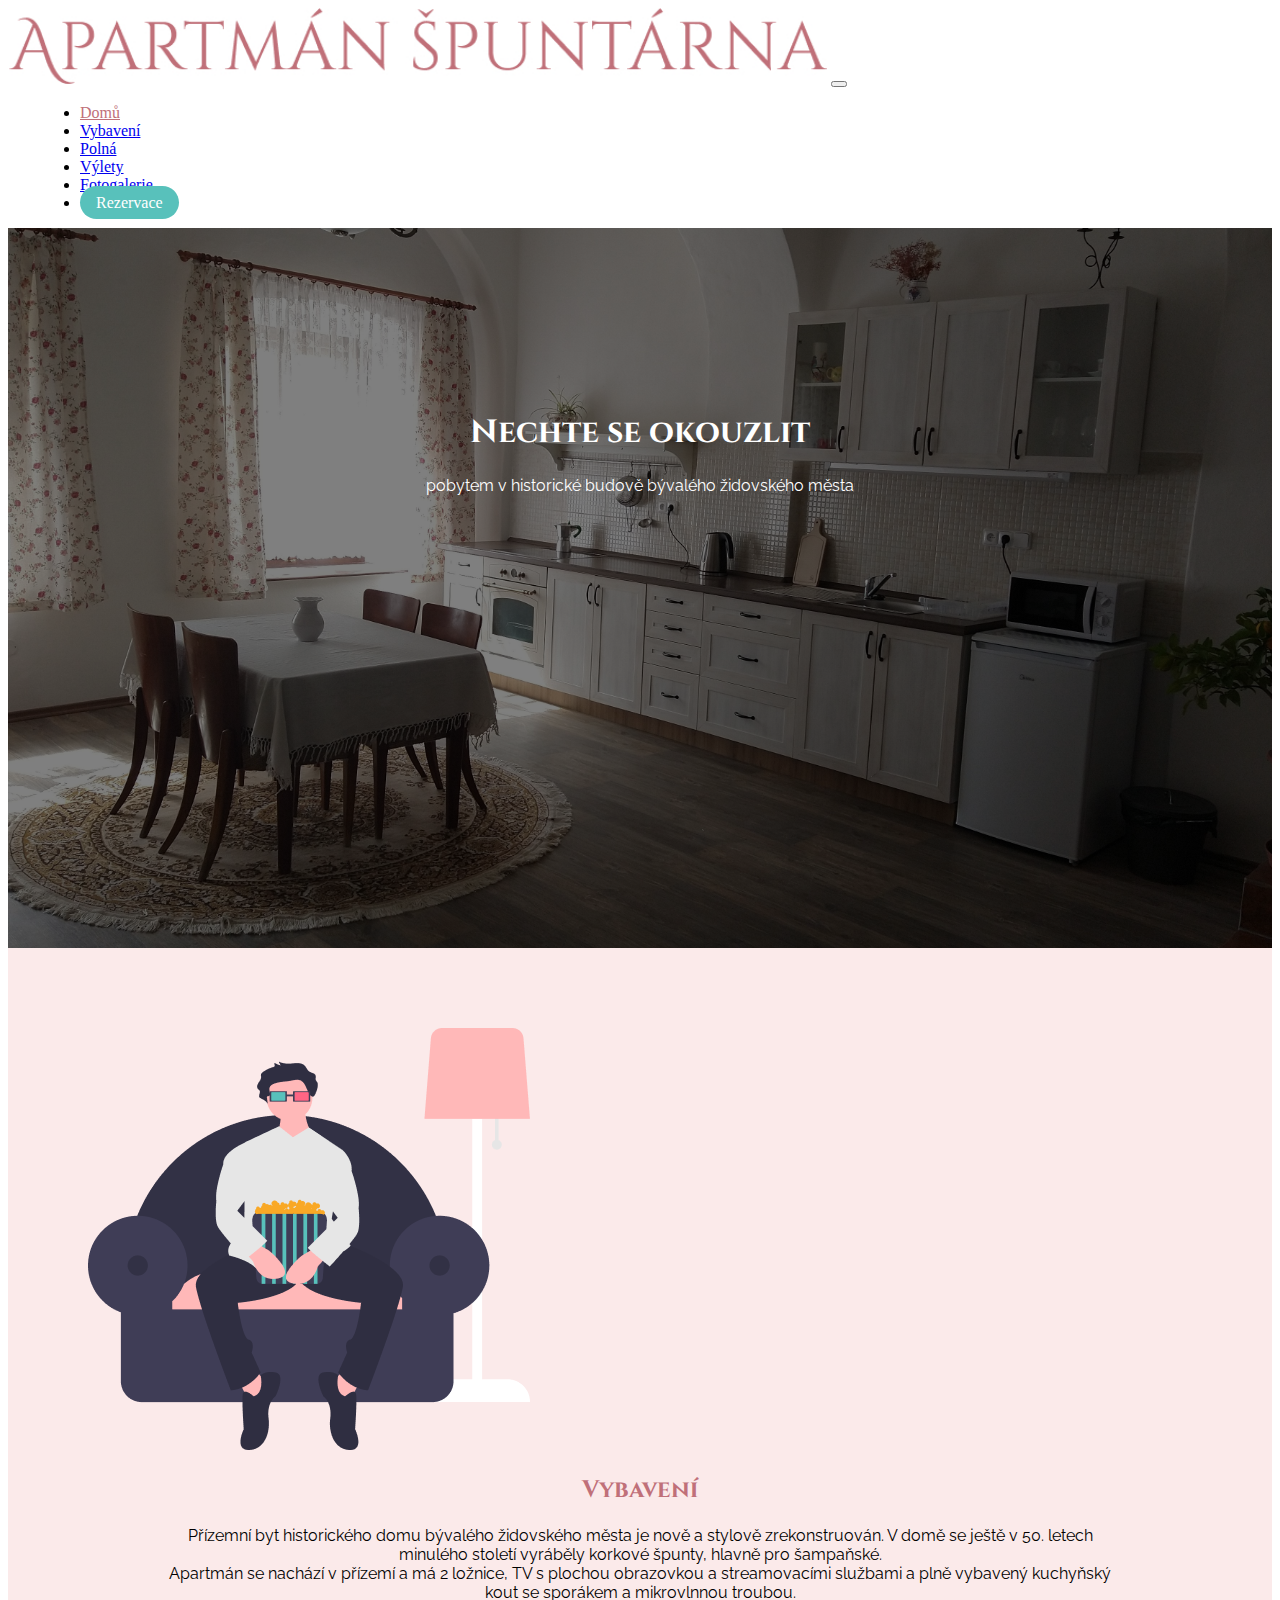
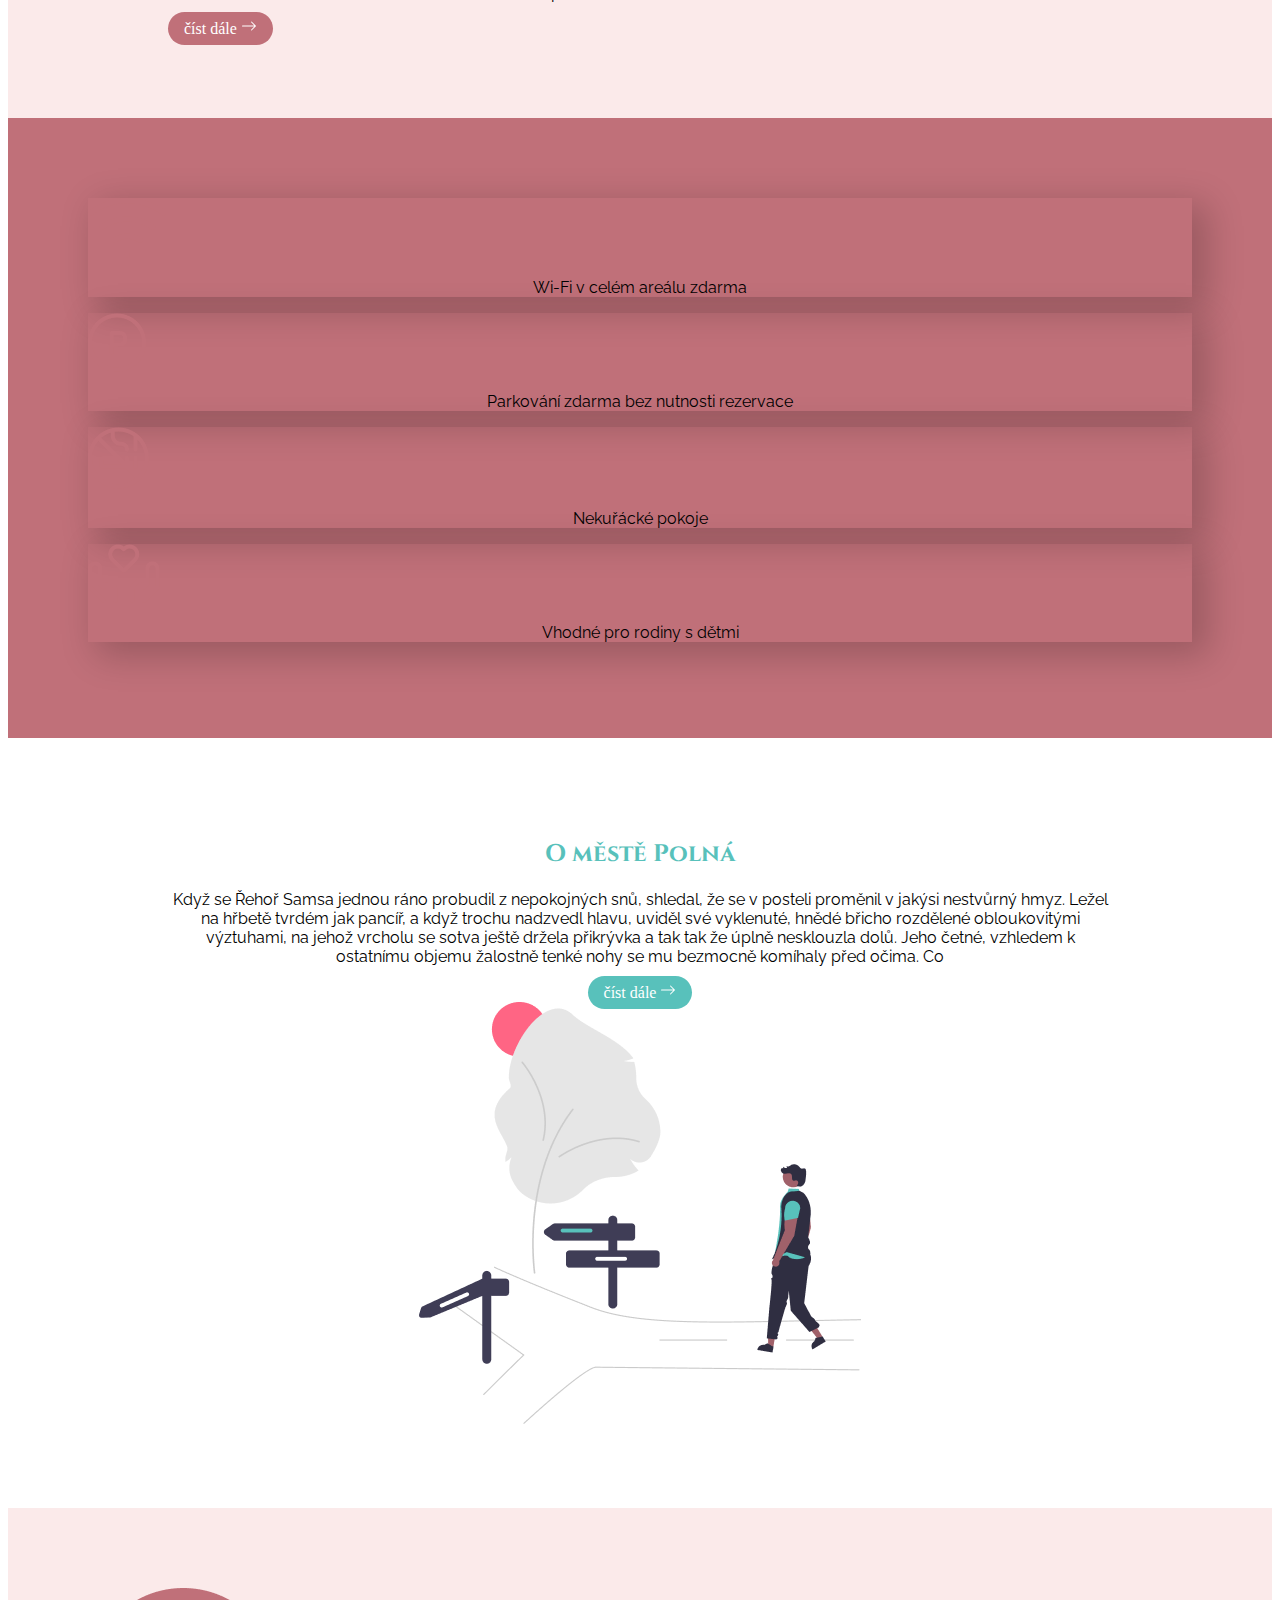
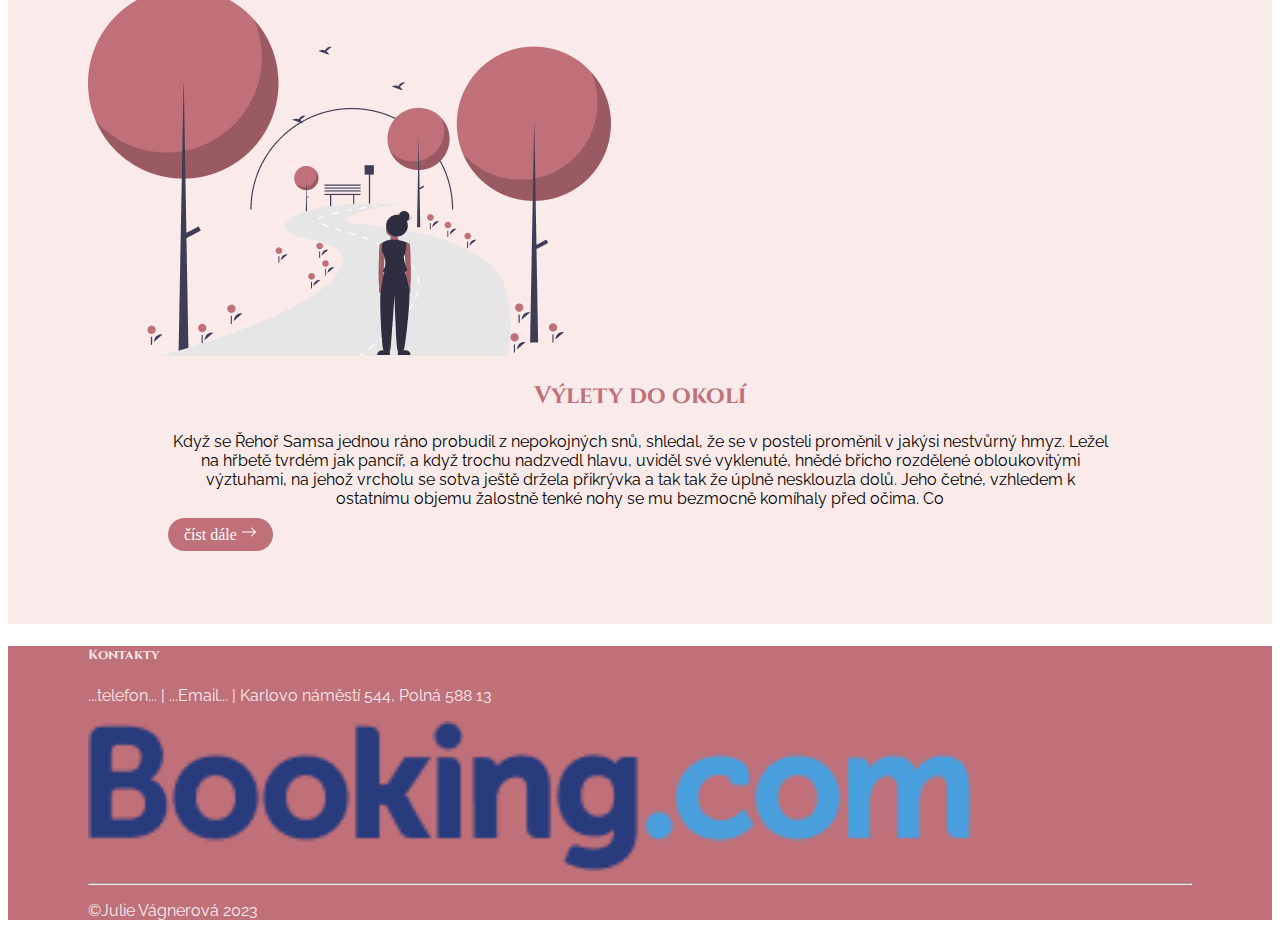
<file: index.html>
<!DOCTYPE html>
<html lang="cs-cz">
<head>
    <meta charset="UTF-8">
    <meta name="viewport" content="width=device-width, initial-scale=1.0">
    <link href="https://cdn.jsdelivr.net/npm/bootstrap@5.3.1/dist/css/bootstrap.min.css" rel="stylesheet" integrity="sha384-4bw+/aepP/YC94hEpVNVgiZdgIC5+VKNBQNGCHeKRQN+PtmoHDEXuppvnDJzQIu9" crossorigin="anonymous">
    <link rel="stylesheet" href="css/styl.css">
    <link rel="preconnect" href="https://fonts.googleapis.com">
    <link rel="preconnect" href="https://fonts.gstatic.com" crossorigin>
    <link href="https://fonts.googleapis.com/css2?family=Cinzel:wght@400;500;600&family=Raleway:wght@200;300;400;500;600;700&display=swap" rel="stylesheet">    
    <title>Home</title>

    <meta name="description" content="Ubytování apartmán Špuntárna Polná." />
    <meta name="keywords" content="ubytování Polná, pronájem, apartmán, Špuntárna" />

</head>
<body>
    <!--====== Navigační lišta začátek ======-->
    <section class="nav-bar ">
        <div class="container">
            <nav class="navbar navbar-expand-lg">
                <a class="navbar-brand" href="index.html"><img src="img/logo-2.jpg" alt="logo apartmánu" class=" logo img-fluid"></a>
                <button class="navbar-toggler" type="button" data-toggle="collapse" data-target="#navbarNav" aria-controls="navbarNavDropdown" aria-expanded="false" aria-label="Toggle navigation">
                  <span class="navbar-toggler-icon"></span>
                </button>
                <div class="collapse navbar-collapse justify-content-end" id="navbarNav">
                  <ul class="navbar-nav">
                    <li class="nav-item">
                      <a class="nav-link active" aria-current="page" href="index.html">Domů</a>
                    </li>
                    <li class="nav-item">
                      <a class="nav-link" href="vybaveni.html">Vybavení</a>
                    </li>
                    <li class="nav-item">
                      <a class="nav-link" href="polna.html">Polná</a>
                    </li>
                    <li class="nav-item">
                      <a class="nav-link" href="vylety.html">Výlety</a>
                    </li>
                    <li class="nav-item">
                        <a class="nav-link" href="fotogalerie.html">Fotogalerie</a>
                    </li>
                    <li class="nav-item mt-2">
                        <a class="tlacitko" href="rezervace.html">Rezervace</a>
                    </li>
                  </ul>
                </div>
            </nav>
        </div>
    </section>
    <!--====== Navigační lišta konec ======-->

    <!--====== Hero sekce začátek ======-->
    <div class="hero-image">
      <div class="hero-text">
        <h1>Nechte se okouzlit</h1>
        <p>pobytem v historické budově bývalého židovského města</p>
      </div>
    </div>
    <!--====== Hero sekce konec ======-->

    <!--====== Vybavení začátek ======-->
    <section class="vybaveni background-svetleruzova">
      <div class="container py-5 px-4 py-xl-6 px-xl-6">
      <div class="row align-items-center gy-3 ">
        <div class="col-sm-12 col-md-6">
          <img src="img/vybaveni-img.png" alt="vybaveni-ilustrace" class="img-fluid mx-auto d-flex">
        </div>
        <div class="col-sm-12 col-md-6 px-xl-6">
          <h2 class="tmaveruzova">Vybavení</h2>
          <p>Přízemní byt historického domu bývalého židovského města je nově a stylově zrekonstruován. V domě se ještě v 50. letech minulého století vyráběly korkové špunty, hlavně pro šampaňské.</br>
            Apartmán se nachází v přízemí a má 2 ložnice, TV s plochou obrazovkou a streamovacími službami a plně vybavený kuchyňský kout se sporákem a mikrovlnnou troubou. 
          </p>
          <a href="vybaveni.html" class="tlacitko float-end">číst dále <svg xmlns="http://www.w3.org/2000/svg" width="16" height="16" fill="currentColor" class="bi bi-arrow-right" viewBox="0 0 16 16">
            <path fill-rule="evenodd" d="M1 8a.5.5 0 0 1 .5-.5h11.793l-3.147-3.146a.5.5 0 0 1 .708-.708l4 4a.5.5 0 0 1 0 .708l-4 4a.5.5 0 0 1-.708-.708L13.293 8.5H1.5A.5.5 0 0 1 1 8z"/>
          </svg></a>
        </div>
      </div>
    </div>
    </section>
    <!--====== Vybavení konec ======-->
   
    <!--====== Karty začátek ======-->
    
    <section class="hlavni-karty background-tmaveruzova">
      <div class="container py-5 px-4 py-xl-6 px-xl-6">
        <div class="row row-cols-2 row-cols-md-4 g-4 g-lg-5">
          <div class="col">
            <div class="card h-100 py-md-0 py-lg-4">
              <img src="img/wifi-ikona.png" class="card-img-top mx-auto py-3" alt="...">
              <div class="card-body">
                <p class="card-text pt-3">Wi-Fi v celém areálu zdarma</p>
              </div>
            </div>
          </div>
          <div class="col">
            <div class="card h-100 py-sm-0 py-lg-4">
              <img src="img/ikona-parkovani.png" class="card-img-top mx-auto py-3" alt="...">
              <div class="card-body">
                <p class="card-text">Parkování zdarma bez nutnosti rezervace</p>
              </div>
            </div>
          </div>
          <div class="col">
            <div class="card h-100 py-sm-0 py-lg-4">
              <img src="img/ikona-nekuracke.png" class="card-img-top mx-auto py-3" alt="...">
              <div class="card-body">
                <p class="card-text">Nekuřácké pokoje</p>
              </div>
            </div>
          </div>
          <div class="col">
            <div class="card h-100 py-sm-0 py-lg-4">
              <img src="img/ikona-rodiny.png" class="card-img-top mx-auto py-3" alt="...">
              <div class="card-body">
                <p class="card-text pt-2">Vhodné pro rodiny s dětmi</p>
              </div>
            </div>
          </div>
        </div>
      </div>
    </section>
    <!--====== Karty konec ======-->


        <!--====== Pamětihodnosti začátek ======-->
        <section class="pametihodnosti">
          <div class="container py-5 px-4 py-xl-6 px-xl-6">
          <div class="row align-items-center gy-3 ">
            
            <div class="col-sm-12 col-md-6 px-xl-6">
              <h2 class="tyrkysova">O městě Polná</h2>
              <p> Když se Řehoř Samsa jednou ráno probudil z nepokojných snů, shledal, že se v posteli proměnil v jakýsi nestvůrný hmyz. Ležel na hřbetě tvrdém jak pancíř, a když trochu nadzvedl hlavu, uviděl své vyklenuté, hnědé břicho rozdělené obloukovitými výztuhami, na jehož vrcholu se sotva ještě držela přikrývka a tak tak že úplně nesklouzla dolů. Jeho četné, vzhledem k ostatnímu objemu žalostně tenké nohy se mu bezmocně komíhaly před očima. Co


              </p>
              <a href="#" class="tlacitko float-end">číst dále <svg xmlns="http://www.w3.org/2000/svg" width="16" height="16" fill="currentColor" class="bi bi-arrow-right" viewBox="0 0 16 16">
                <path fill-rule="evenodd" d="M1 8a.5.5 0 0 1 .5-.5h11.793l-3.147-3.146a.5.5 0 0 1 .708-.708l4 4a.5.5 0 0 1 0 .708l-4 4a.5.5 0 0 1-.708-.708L13.293 8.5H1.5A.5.5 0 0 1 1 8z"/>
              </svg></a>
            </div>
            <div class="col-sm-12 col-md-6">
              <img src="img/pametihodnosti-img.png" alt="pametihodnosti-ilustrace" class="img-fluid mx-auto d-flex">
            </div>
          </div>
        </div>
        </section>
        <!--====== Pamětihodnosti konec ======-->    
    
  <!--====== Výlety začátek ======-->   
  <section class="vybaveni background-svetleruzova">
    <div class="container py-5 px-4 py-xl-6 px-xl-6">
    <div class="row align-items-center gy-3 ">
      <div class="col-sm-12 col-md-6">
        <img src="img/vylety-img.png" alt="vybaveni-ilustrace" class="img-fluid mx-auto d-flex">
      </div>
      <div class="col-sm-12 col-md-6 px-xl-6">
        <h2 class="tmaveruzova">Výlety do okolí</h2>
        <p>Když se Řehoř Samsa jednou ráno probudil z nepokojných snů, shledal, že se v posteli proměnil v jakýsi nestvůrný hmyz. Ležel na hřbetě tvrdém jak pancíř, a když trochu nadzvedl hlavu, uviděl své vyklenuté, hnědé břicho rozdělené obloukovitými výztuhami, na jehož vrcholu se sotva ještě držela přikrývka a tak tak že úplně nesklouzla dolů. Jeho četné, vzhledem k ostatnímu objemu žalostně tenké nohy se mu bezmocně komíhaly před očima. Co

        </p>
        <a href="vybaveni.html" class="tlacitko float-end">číst dále <svg xmlns="http://www.w3.org/2000/svg" width="16" height="16" fill="currentColor" class="bi bi-arrow-right" viewBox="0 0 16 16">
          <path fill-rule="evenodd" d="M1 8a.5.5 0 0 1 .5-.5h11.793l-3.147-3.146a.5.5 0 0 1 .708-.708l4 4a.5.5 0 0 1 0 .708l-4 4a.5.5 0 0 1-.708-.708L13.293 8.5H1.5A.5.5 0 0 1 1 8z"/>
        </svg></a>
      </div>
    </div>
  </div>
  </section>
  <!--====== Výlety konec ======-->   

  
  <!--====== Patička začátek ======-->   
  <section class="paticka background-tmaveruzova svetleruzova">
    <div class="container pt-5 px-4 pt-xl-5 px-xl-6">
      <div class="row">
        <div class="col-sm-12 col-md-6">
          <h5>Kontakty</h5>
          <p>...telefon... | ...Email... | Karlovo náměstí 544, Polná 588 13</p>
        </div>
        <div class="col-sm-12 col-md-6 align-self-end">
          <a class="float-end " href="https://www.booking.com/hotel/cz/apartman-spuntarna.cs.html?aid=318615&label=New_Czech_CS_5226362425-hguKzeUDx5wVngMHZ4sx6AS217273308917%3Apl%3Ata%3Ap1%3Ap2%3Aac%3Aap%3Aneg&sid=a7d4a2e692a89658b842bb8b0b4a9c7c&dest_id=-552999&dest_type=city&group_adults=2&hapos=1&hpos=1&no_rooms=1&req_adults=2&room1=A%2CA&sb_price_type=total&sr_order=popularity&srepoch=1694419290&srpvid=44c2386bdb5a0214&type=total&ucfs=1&activeTab=main"><img src="img/booking-logo.png" alt="booking.com logo"></a>
        </div>
        <hr>
      <p class="float-end">©Julie Vágnerová 2023</p>
      </div>
      
    </div>
  </section>
  <!--====== Patička konec ======-->   

   

        <script src="https://code.jquery.com/jquery-3.2.1.slim.min.js" integrity="sha384-KJ3o2DKtIkvYIK3UENzmM7KCkRr/rE9/Qpg6aAZGJwFDMVNA/GpGFF93hXpG5KkN" crossorigin="anonymous"></script>
        <script src="https://cdn.jsdelivr.net/npm/popper.js@1.12.9/dist/umd/popper.min.js" integrity="sha384-ApNbgh9B+Y1QKtv3Rn7W3mgPxhU9K/ScQsAP7hUibX39j7fakFPskvXusvfa0b4Q" crossorigin="anonymous"></script>
        <script src="https://cdn.jsdelivr.net/npm/bootstrap@4.0.0/dist/js/bootstrap.min.js" integrity="sha384-JZR6Spejh4U02d8jOt6vLEHfe/JQGiRRSQQxSfFWpi1MquVdAyjUar5+76PVCmYl" crossorigin="anonymous"></script>
    </body>
</html>
</file>
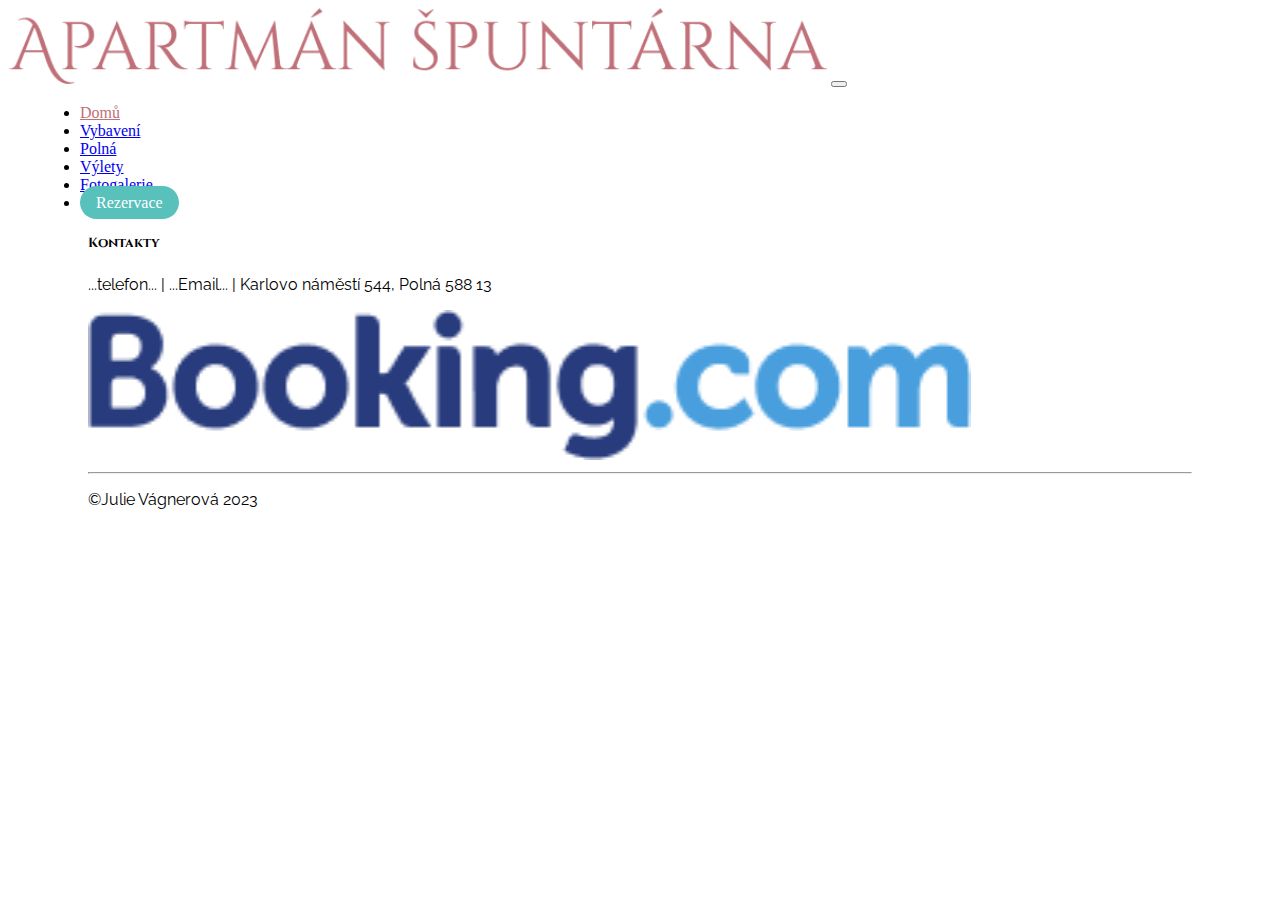
<file: fotogalerie.html>
<!DOCTYPE html>
<html lang="cs-cz">
<head>
    <meta charset="UTF-8">
    <meta name="viewport" content="width=device-width, initial-scale=1.0">
    <link href="https://cdn.jsdelivr.net/npm/bootstrap@5.3.1/dist/css/bootstrap.min.css" rel="stylesheet" integrity="sha384-4bw+/aepP/YC94hEpVNVgiZdgIC5+VKNBQNGCHeKRQN+PtmoHDEXuppvnDJzQIu9" crossorigin="anonymous">
    <link rel="stylesheet" href="css/styl.css">
    <link rel="preconnect" href="https://fonts.googleapis.com">
    <link rel="preconnect" href="https://fonts.gstatic.com" crossorigin>
    <link href="https://fonts.googleapis.com/css2?family=Cinzel:wght@400;500;600&family=Raleway:wght@200;300;400;500;600;700&display=swap" rel="stylesheet">    
    <title>Fotogalerie</title>

    <meta name="description" content="Ubytování apartmán Špuntárna Polná." />
    <meta name="keywords" content="ubytování Polná, pronájem, apartmán, Špuntárna" />

</head>
<body>
    <!--====== Navigační lišta začátek ======-->
    <section class="nav-bar ">
        <div class="container">
            <nav class="navbar navbar-expand-lg">
                <a class="navbar-brand" href="index.html"><img src="img/logo-2.jpg" alt="logo apartmánu" class=" logo img-fluid"></a>
                <button class="navbar-toggler" type="button" data-toggle="collapse" data-target="#navbarNav" aria-controls="navbarNavDropdown" aria-expanded="false" aria-label="Toggle navigation">
                  <span class="navbar-toggler-icon"></span>
                </button>
                <div class="collapse navbar-collapse justify-content-end" id="navbarNav">
                  <ul class="navbar-nav">
                    <li class="nav-item">
                      <a class="nav-link active" aria-current="page" href="index.html">Domů</a>
                    </li>
                    <li class="nav-item">
                      <a class="nav-link" href="vybaveni.html">Vybavení</a>
                    </li>
                    <li class="nav-item">
                      <a class="nav-link" href="polna.html">Polná</a>
                    </li>
                    <li class="nav-item">
                      <a class="nav-link" href="vylety.html">Výlety</a>
                    </li>
                    <li class="nav-item">
                        <a class="nav-link" href="fotogalerie.html">Fotogalerie</a>
                    </li>
                    <li class="nav-item mt-2">
                        <a class="tlacitko" href="rezervace.html">Rezervace</a>
                    </li>
                  </ul>
                </div>
            </nav>
        </div>
    </section>
    <!--====== Navigační lišta konec ======-->


    <!--====== Patička začátek ======-->   
  <section class="paticka">
    <div class="container pt-5 px-4 pt-xl-5 px-xl-6">
      <div class="row">
        <div class="col-sm-12 col-md-6">
          <h5>Kontakty</h5>
          <p>...telefon... | ...Email... | Karlovo náměstí 544, Polná 588 13</p>
        </div>
        <div class="col-sm-12 col-md-6 align-self-end">
          <a class="float-end " href="https://www.booking.com/hotel/cz/apartman-spuntarna.cs.html?aid=318615&label=New_Czech_CS_5226362425-hguKzeUDx5wVngMHZ4sx6AS217273308917%3Apl%3Ata%3Ap1%3Ap2%3Aac%3Aap%3Aneg&sid=a7d4a2e692a89658b842bb8b0b4a9c7c&dest_id=-552999&dest_type=city&group_adults=2&hapos=1&hpos=1&no_rooms=1&req_adults=2&room1=A%2CA&sb_price_type=total&sr_order=popularity&srepoch=1694419290&srpvid=44c2386bdb5a0214&type=total&ucfs=1&activeTab=main"><img src="img/booking-logo.png" alt="booking.com logo"></a>
        </div>
        <hr>
      <p class="float-end">©Julie Vágnerová 2023</p>
      </div>
      
    </div>
  </section>
  <!--====== Patička konec ======-->   

   

        <script src="https://code.jquery.com/jquery-3.2.1.slim.min.js" integrity="sha384-KJ3o2DKtIkvYIK3UENzmM7KCkRr/rE9/Qpg6aAZGJwFDMVNA/GpGFF93hXpG5KkN" crossorigin="anonymous"></script>
        <script src="https://cdn.jsdelivr.net/npm/popper.js@1.12.9/dist/umd/popper.min.js" integrity="sha384-ApNbgh9B+Y1QKtv3Rn7W3mgPxhU9K/ScQsAP7hUibX39j7fakFPskvXusvfa0b4Q" crossorigin="anonymous"></script>
        <script src="https://cdn.jsdelivr.net/npm/bootstrap@4.0.0/dist/js/bootstrap.min.js" integrity="sha384-JZR6Spejh4U02d8jOt6vLEHfe/JQGiRRSQQxSfFWpi1MquVdAyjUar5+76PVCmYl" crossorigin="anonymous"></script>
    </body>
</html>
</file>
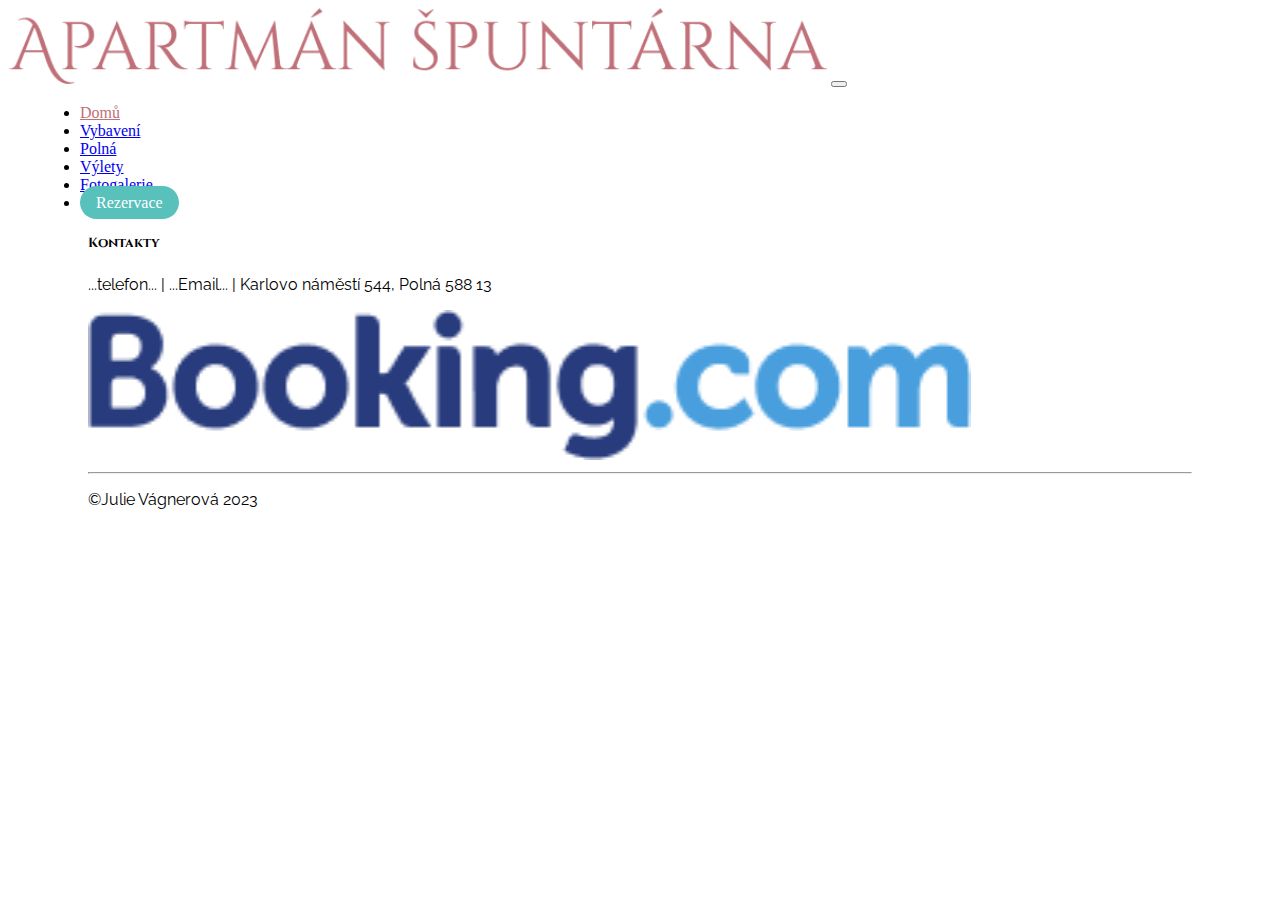
<file: polna.html>
<!DOCTYPE html>
<html lang="cs-cz">
<head>
    <meta charset="UTF-8">
    <meta name="viewport" content="width=device-width, initial-scale=1.0">
    <link href="https://cdn.jsdelivr.net/npm/bootstrap@5.3.1/dist/css/bootstrap.min.css" rel="stylesheet" integrity="sha384-4bw+/aepP/YC94hEpVNVgiZdgIC5+VKNBQNGCHeKRQN+PtmoHDEXuppvnDJzQIu9" crossorigin="anonymous">
    <link rel="stylesheet" href="css/styl.css">
    <link rel="preconnect" href="https://fonts.googleapis.com">
    <link rel="preconnect" href="https://fonts.gstatic.com" crossorigin>
    <link href="https://fonts.googleapis.com/css2?family=Cinzel:wght@400;500;600&family=Raleway:wght@200;300;400;500;600;700&display=swap" rel="stylesheet">    
    <title>Polna</title>

    <meta name="description" content="Ubytování apartmán Špuntárna Polná." />
    <meta name="keywords" content="ubytování Polná, pronájem, apartmán, Špuntárna" />

</head>
<body>
    <!--====== Navigační lišta začátek ======-->
    <section class="nav-bar ">
        <div class="container">
            <nav class="navbar navbar-expand-lg">
                <a class="navbar-brand" href="index.html"><img src="img/logo-2.jpg" alt="logo apartmánu" class=" logo img-fluid"></a>
                <button class="navbar-toggler" type="button" data-toggle="collapse" data-target="#navbarNav" aria-controls="navbarNavDropdown" aria-expanded="false" aria-label="Toggle navigation">
                  <span class="navbar-toggler-icon"></span>
                </button>
                <div class="collapse navbar-collapse justify-content-end" id="navbarNav">
                  <ul class="navbar-nav">
                    <li class="nav-item">
                      <a class="nav-link active" aria-current="page" href="index.html">Domů</a>
                    </li>
                    <li class="nav-item">
                      <a class="nav-link" href="vybaveni.html">Vybavení</a>
                    </li>
                    <li class="nav-item">
                      <a class="nav-link" href="polna.html">Polná</a>
                    </li>
                    <li class="nav-item">
                      <a class="nav-link" href="vylety.html">Výlety</a>
                    </li>
                    <li class="nav-item">
                        <a class="nav-link" href="fotogalerie.html">Fotogalerie</a>
                    </li>
                    <li class="nav-item mt-2">
                        <a class="tlacitko" href="rezervace.html">Rezervace</a>
                    </li>
                  </ul>
                </div>
            </nav>
        </div>
    </section>
    <!--====== Navigační lišta konec ======-->


    <!--====== Patička začátek ======-->   
  <section class="paticka">
    <div class="container pt-5 px-4 pt-xl-5 px-xl-6">
      <div class="row">
        <div class="col-sm-12 col-md-6">
          <h5>Kontakty</h5>
          <p>...telefon... | ...Email... | Karlovo náměstí 544, Polná 588 13</p>
        </div>
        <div class="col-sm-12 col-md-6 align-self-end">
          <a class="float-end " href="https://www.booking.com/hotel/cz/apartman-spuntarna.cs.html?aid=318615&label=New_Czech_CS_5226362425-hguKzeUDx5wVngMHZ4sx6AS217273308917%3Apl%3Ata%3Ap1%3Ap2%3Aac%3Aap%3Aneg&sid=a7d4a2e692a89658b842bb8b0b4a9c7c&dest_id=-552999&dest_type=city&group_adults=2&hapos=1&hpos=1&no_rooms=1&req_adults=2&room1=A%2CA&sb_price_type=total&sr_order=popularity&srepoch=1694419290&srpvid=44c2386bdb5a0214&type=total&ucfs=1&activeTab=main"><img src="img/booking-logo.png" alt="booking.com logo"></a>
        </div>
        <hr>
      <p class="float-end">©Julie Vágnerová 2023</p>
      </div>
      
    </div>
  </section>
  <!--====== Patička konec ======-->   

   

        <script src="https://code.jquery.com/jquery-3.2.1.slim.min.js" integrity="sha384-KJ3o2DKtIkvYIK3UENzmM7KCkRr/rE9/Qpg6aAZGJwFDMVNA/GpGFF93hXpG5KkN" crossorigin="anonymous"></script>
        <script src="https://cdn.jsdelivr.net/npm/popper.js@1.12.9/dist/umd/popper.min.js" integrity="sha384-ApNbgh9B+Y1QKtv3Rn7W3mgPxhU9K/ScQsAP7hUibX39j7fakFPskvXusvfa0b4Q" crossorigin="anonymous"></script>
        <script src="https://cdn.jsdelivr.net/npm/bootstrap@4.0.0/dist/js/bootstrap.min.js" integrity="sha384-JZR6Spejh4U02d8jOt6vLEHfe/JQGiRRSQQxSfFWpi1MquVdAyjUar5+76PVCmYl" crossorigin="anonymous"></script>
    </body>
</html>
</file>
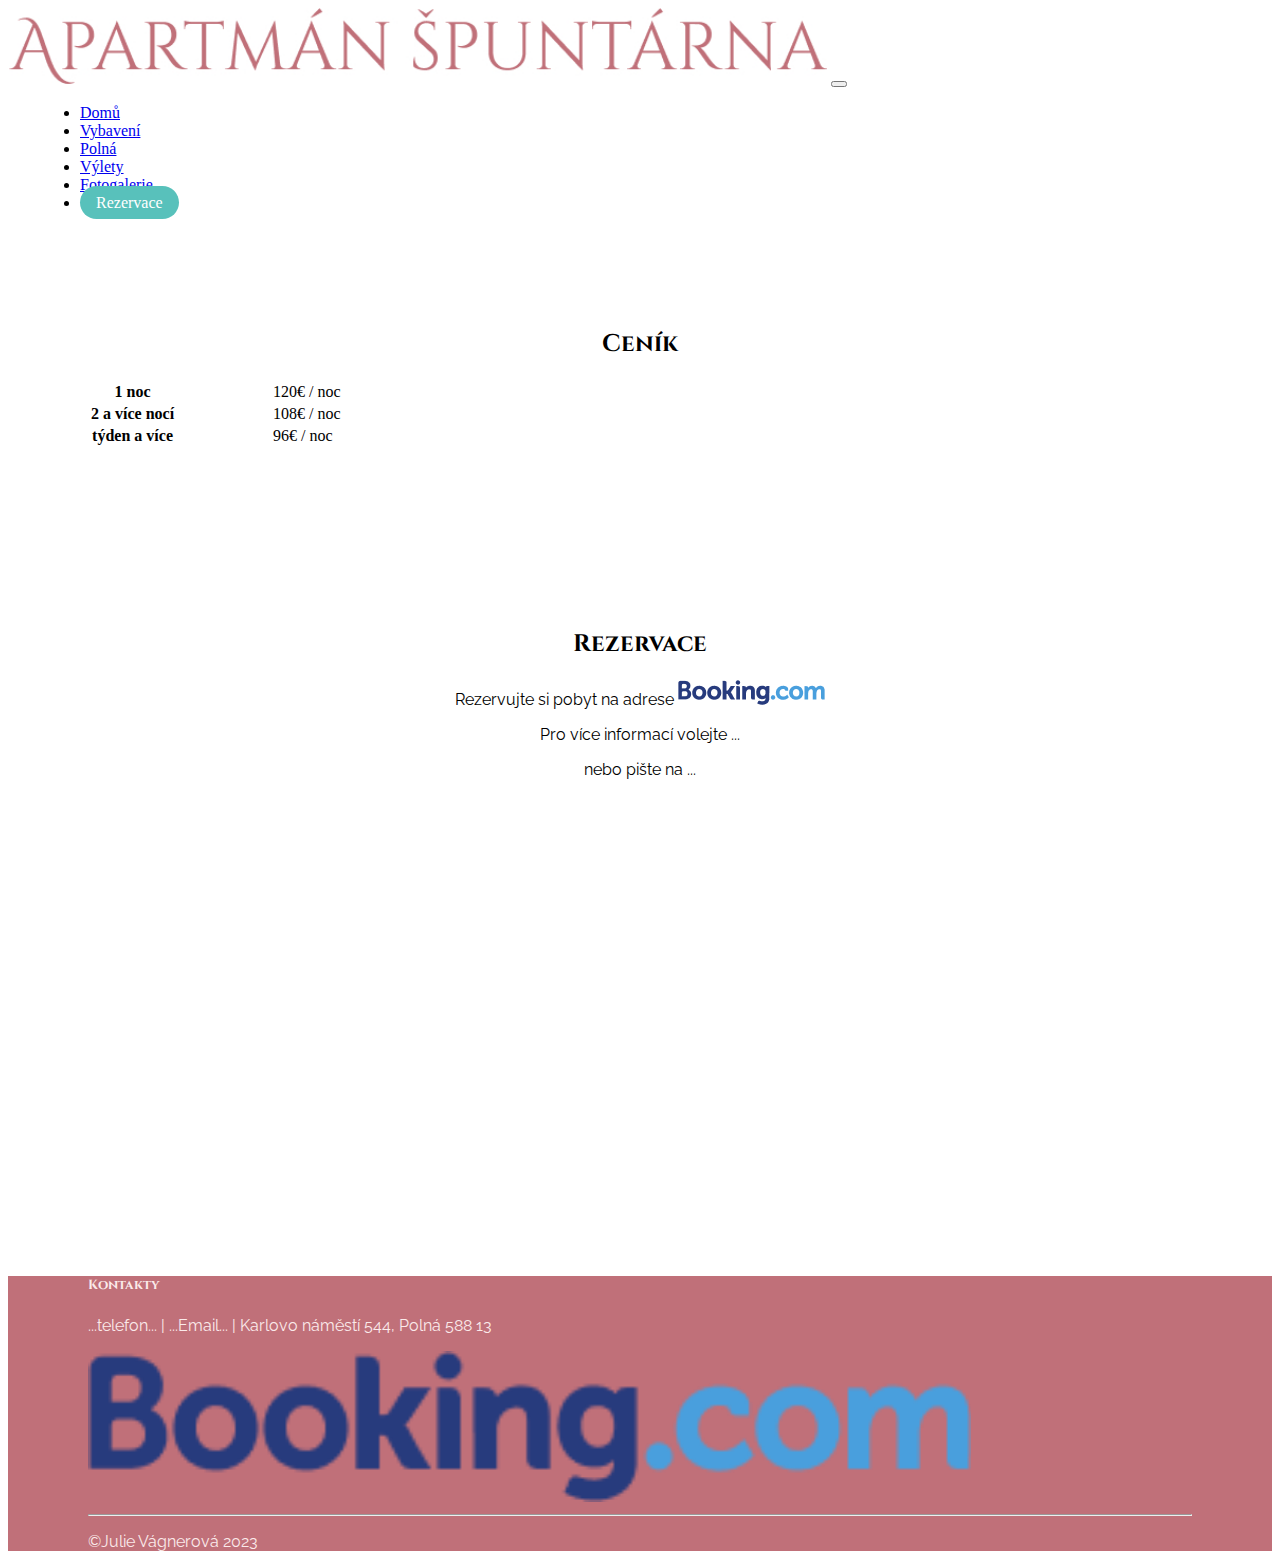
<file: rezervace.html>
<!DOCTYPE html>
<html lang="cs-cz">
<head>
    <meta charset="UTF-8">
    <meta name="viewport" content="width=device-width, initial-scale=1.0">
    <link href="https://cdn.jsdelivr.net/npm/bootstrap@5.3.1/dist/css/bootstrap.min.css" rel="stylesheet" integrity="sha384-4bw+/aepP/YC94hEpVNVgiZdgIC5+VKNBQNGCHeKRQN+PtmoHDEXuppvnDJzQIu9" crossorigin="anonymous">
    <link rel="stylesheet" href="css/styl.css">
    <link rel="preconnect" href="https://fonts.googleapis.com">
    <link rel="preconnect" href="https://fonts.gstatic.com" crossorigin>
    <link href="https://fonts.googleapis.com/css2?family=Cinzel:wght@400;500;600&family=Raleway:wght@200;300;400;500;600;700&display=swap" rel="stylesheet">    
    <title>Rezervace</title>

    <meta name="description" content="Ubytování apartmán Špuntárna Polná." />
    <meta name="keywords" content="ubytování Polná, pronájem, apartmán, Špuntárna" />

</head>
<body>
       <!--====== Navigační lišta začátek ======-->
       <section class="nav-bar ">
        <div class="container">
            <nav class="navbar navbar-expand-lg">
                <a class="navbar-brand" href="index.html"><img src="img/logo-2.jpg" alt="logo apartmánu" class=" logo img-fluid"></a>
                <button class="navbar-toggler" type="button" data-toggle="collapse" data-target="#navbarNav" aria-controls="navbarNavDropdown" aria-expanded="false" aria-label="Toggle navigation">
                  <span class="navbar-toggler-icon"></span>
                </button>
                <div class="collapse navbar-collapse justify-content-end" id="navbarNav">
                  <ul class="navbar-nav">
                    <li class="nav-item">
                        <a class="nav-link" href="index.html">Domů</a>
                      </li>
                    <li class="nav-item">
                      <a class="nav-link" href="vybaveni.html">Vybavení</a>
                    </li>
                    <li class="nav-item">
                      <a class="nav-link" href="polna.html">Polná</a>
                    </li>
                    <li class="nav-item">
                      <a class="nav-link" href="vylety.html">Výlety</a>
                    </li>
                    <li class="nav-item">
                        <a class="nav-link" href="fotogalerie.html">Fotogalerie</a>
                    </li>
                    <li class="nav-item mt-2">
                        <a class="tlacitko  active" aria-current="page" href="rezervace.html">Rezervace</a>
                    </li>
                  </ul>
                </div>
            </nav>
        </div>
    </section>
    <!--====== Navigační lišta konec ======-->

    <!--====== Ceník začátek ======-->   
  <section>
    <div class="container py-5 px-4 py-xl-6 px-xl-6">
      <h2>Ceník</h2>
      <table class="table d-flex justify-content-center cenik">
        
        <tbody>
          <tr>
            <th scope="row" >1 noc</th>
            <td>120€ / noc</td>
          </tr>
          <tr>
            <th scope="row">2 a více nocí</th>
            <td>108€ / noc</td>
          </tr>
          <tr>
            <th scope="row">týden a více</th>
            <td colspan="2">96€ / noc</td>
          </tr>
        </tbody>
      </table>
    </div>
  </section>
  <!--====== Ceník konec ======-->   

  <!--====== Rezervace začátek ======-->   
  <section class="rezervace">
    <div class="container py-5 px-4 py-xl-6 px-xl-6">
      <h2>Rezervace</h2>
      <p>Rezervujte si pobyt na adrese  <a href="https://www.booking.com/hotel/cz/apartman-spuntarna.cs.html?aid=318615&label=New_Czech_CS_5226362425-hguKzeUDx5wVngMHZ4sx6AS217273308917%3Apl%3Ata%3Ap1%3Ap2%3Aac%3Aap%3Aneg&sid=a7d4a2e692a89658b842bb8b0b4a9c7c&dest_id=-552999&dest_type=city&group_adults=2&hapos=1&hpos=1&no_rooms=1&req_adults=2&room1=A%2CA&sb_price_type=total&sr_order=popularity&srepoch=1694419290&srpvid=44c2386bdb5a0214&type=total&ucfs=1&activeTab=main"><img src="img/booking-logo-mensi.png" alt="booking.com logo" class="px-2"></a></p>
      <p>Pro více informací volejte ...</p>
      <p>nebo pište na ...</p>
    </div>
  </section>
  <!--====== Rezervace konec ======-->  

  <!--====== Mapa začátek ======-->
  <div class="google-mapa">
    <iframe src="https://www.google.com/maps/embed?pb=!1m18!1m12!1m3!1d2591.9510353403284!2d15.720390249224199!3d49.48543191808706!2m3!1f0!2f0!3f0!3m2!1i1024!2i768!4f13.1!3m3!1m2!1s0x470d0efde8543a0f%3A0xba012543f6fa2162!2sKarlovo%20n%C3%A1m.%20544%2C%20588%2013%20Poln%C3%A1!5e0!3m2!1scs!2scz!4v1694523367166!5m2!1scs!2scz" width="600" height="450" style="border:0;" allowfullscreen="" loading="lazy" referrerpolicy="no-referrer-when-downgrade"></iframe>
  </div>
  <!--====== Mapa konec ======-->

   <!--====== Patička začátek ======-->   
   <section class="paticka background-tmaveruzova svetleruzova">
    <div class="container pt-5 px-4 pt-xl-5 px-xl-6">
      <div class="row">
        <div class="col-sm-12 col-md-6">
          <h5>Kontakty</h5>
          <p>...telefon... | ...Email... | Karlovo náměstí 544, Polná 588 13</p>
        </div>
        <div class="col-sm-12 col-md-6 align-self-end">
          <a class="float-end " href="https://www.booking.com/hotel/cz/apartman-spuntarna.cs.html?aid=318615&label=New_Czech_CS_5226362425-hguKzeUDx5wVngMHZ4sx6AS217273308917%3Apl%3Ata%3Ap1%3Ap2%3Aac%3Aap%3Aneg&sid=a7d4a2e692a89658b842bb8b0b4a9c7c&dest_id=-552999&dest_type=city&group_adults=2&hapos=1&hpos=1&no_rooms=1&req_adults=2&room1=A%2CA&sb_price_type=total&sr_order=popularity&srepoch=1694419290&srpvid=44c2386bdb5a0214&type=total&ucfs=1&activeTab=main"><img src="img/booking-logo.png" alt="booking.com logo"></a>
        </div>
        <hr>
      <p class="float-end">©Julie Vágnerová 2023</p>
      </div>
      
    </div>
  </section>
  <!--====== Patička konec ======-->   
  <script src="https://code.jquery.com/jquery-3.2.1.slim.min.js" integrity="sha384-KJ3o2DKtIkvYIK3UENzmM7KCkRr/rE9/Qpg6aAZGJwFDMVNA/GpGFF93hXpG5KkN" crossorigin="anonymous"></script>
        <script src="https://cdn.jsdelivr.net/npm/popper.js@1.12.9/dist/umd/popper.min.js" integrity="sha384-ApNbgh9B+Y1QKtv3Rn7W3mgPxhU9K/ScQsAP7hUibX39j7fakFPskvXusvfa0b4Q" crossorigin="anonymous"></script>
        <script src="https://cdn.jsdelivr.net/npm/bootstrap@4.0.0/dist/js/bootstrap.min.js" integrity="sha384-JZR6Spejh4U02d8jOt6vLEHfe/JQGiRRSQQxSfFWpi1MquVdAyjUar5+76PVCmYl" crossorigin="anonymous"></script>
    </body>
</html>
</file>
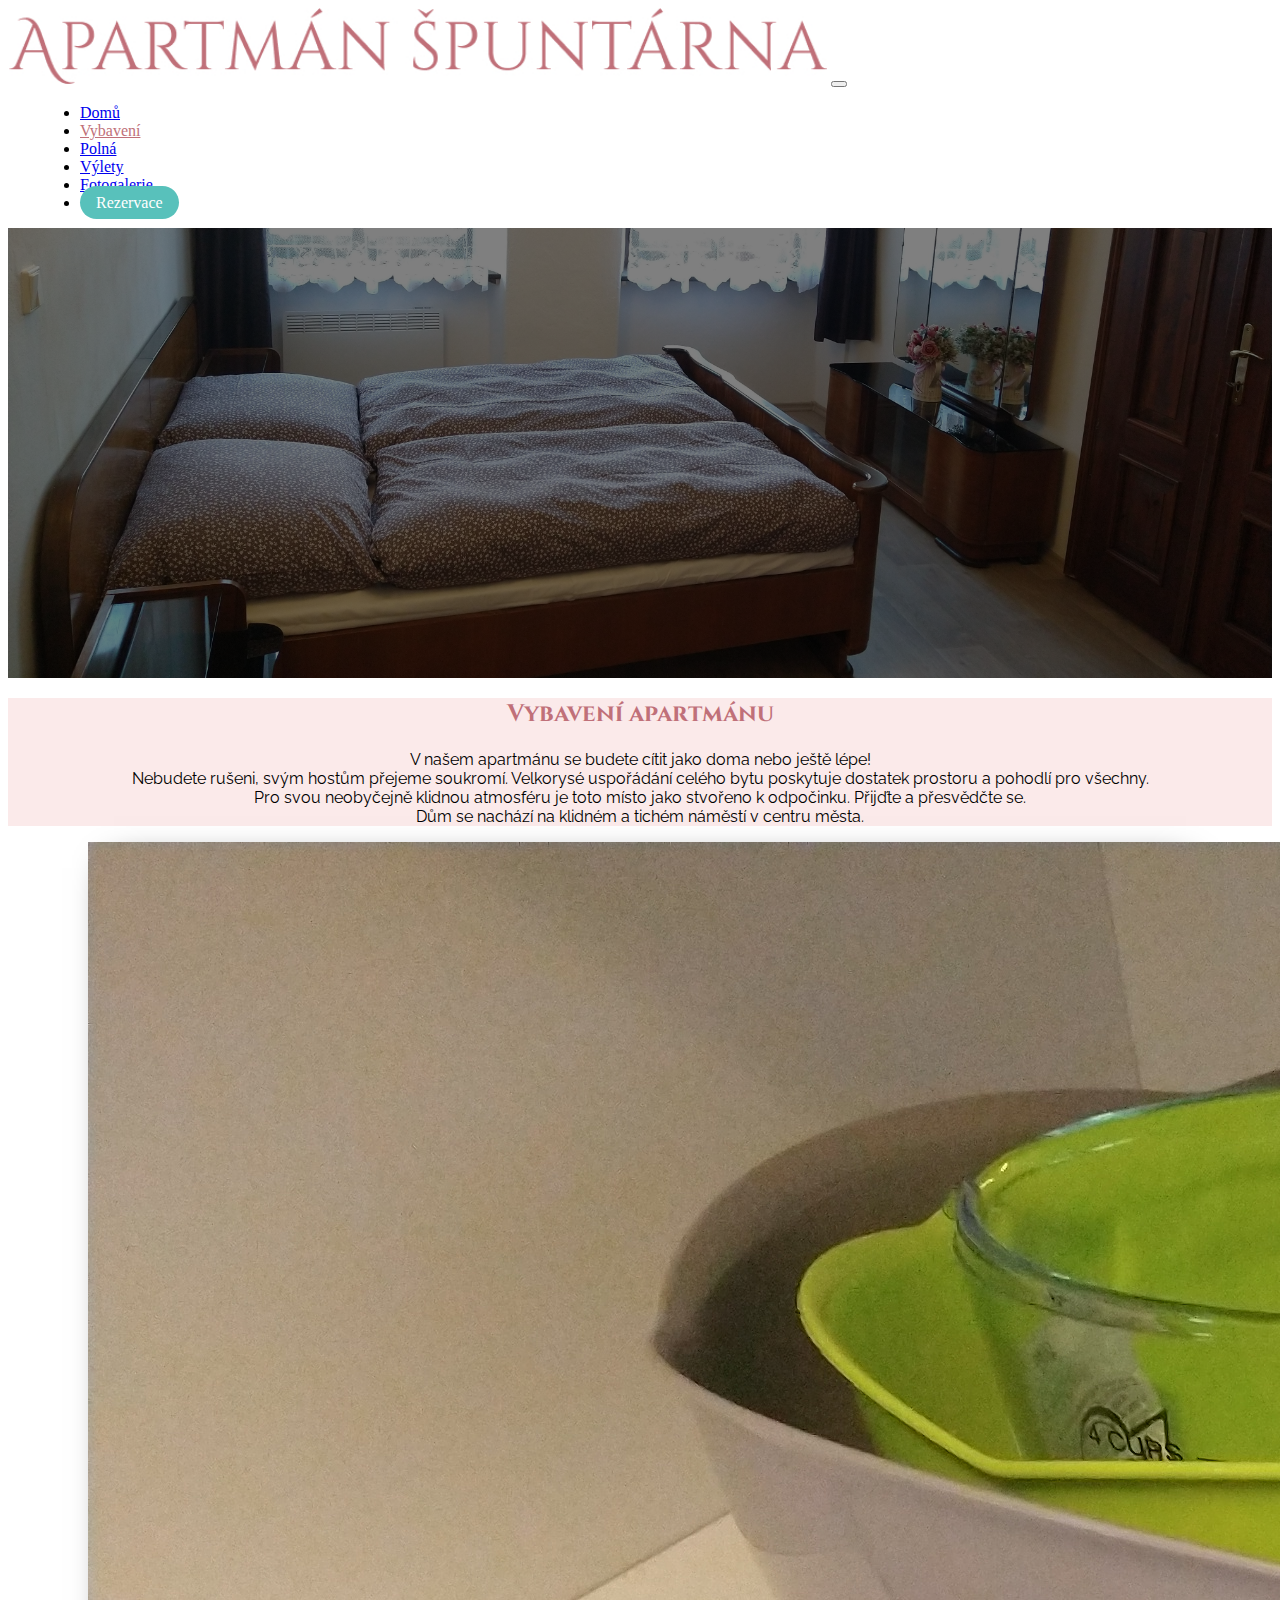
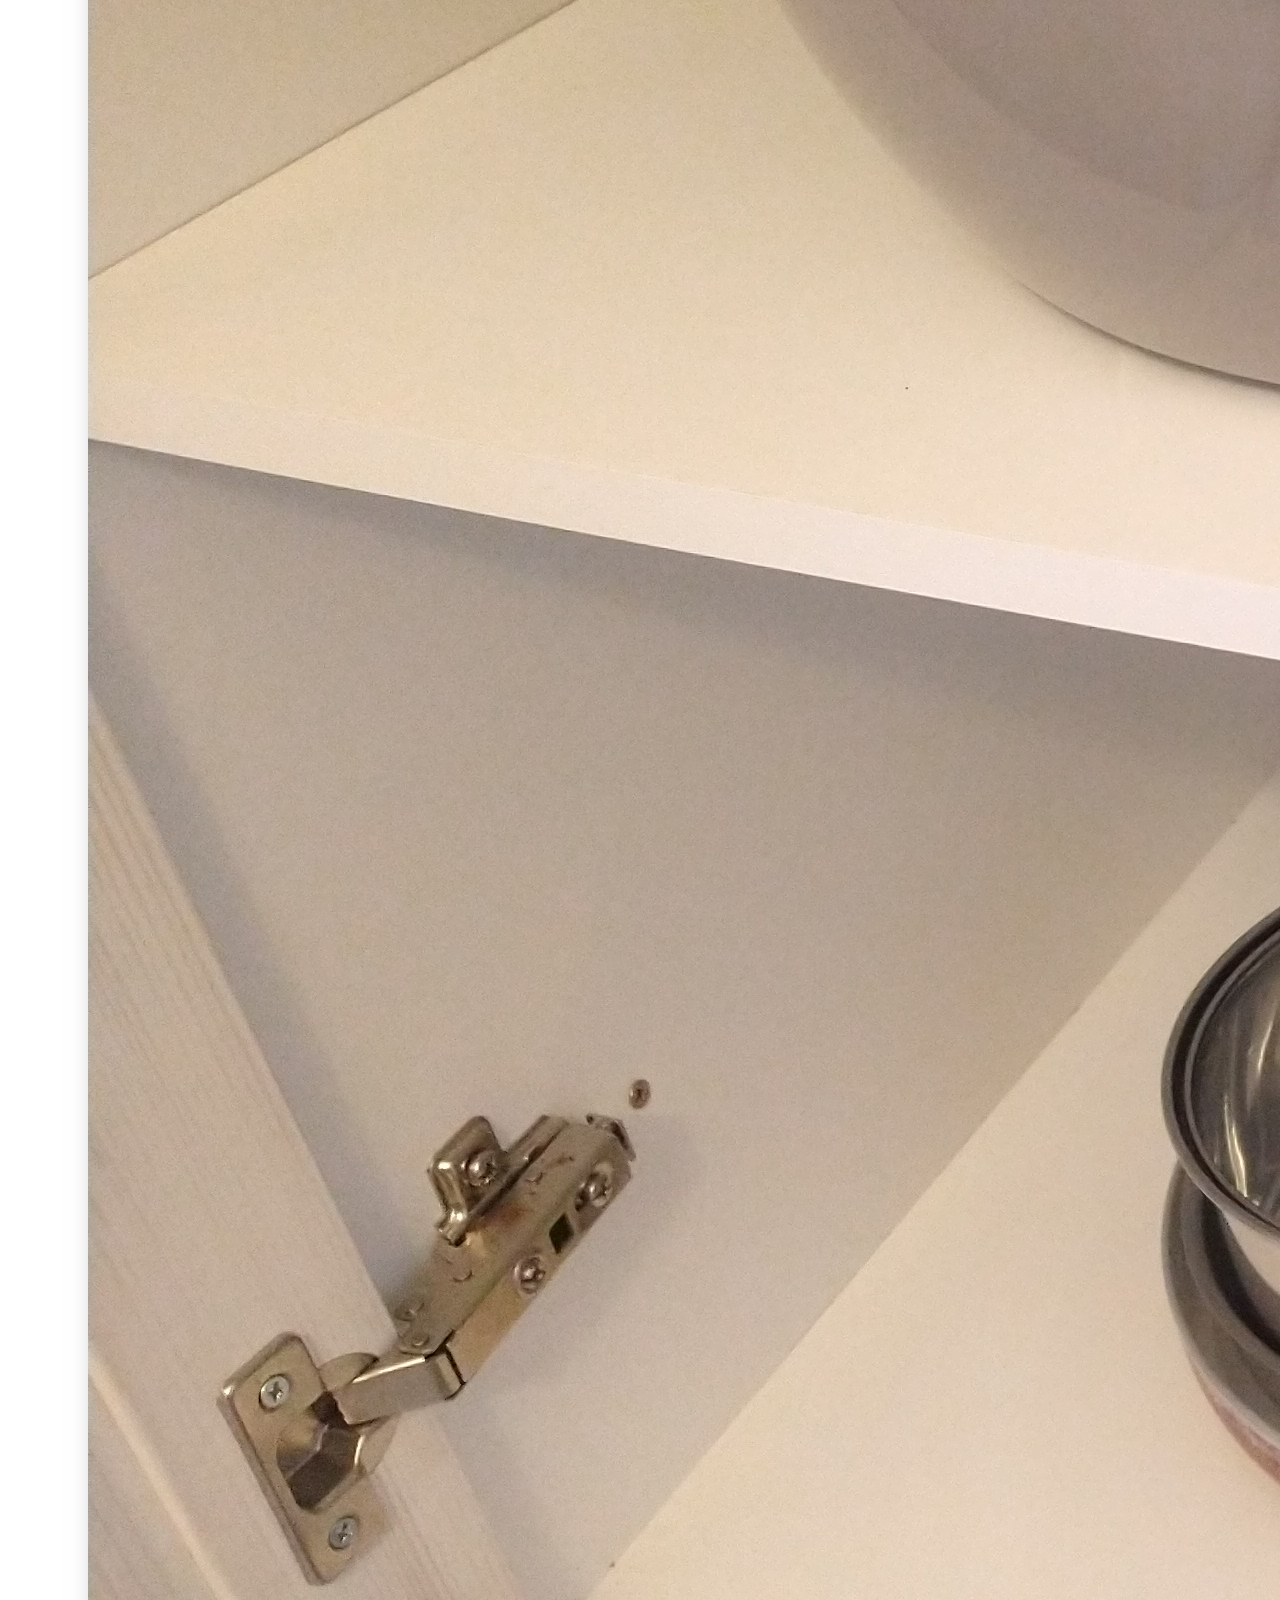
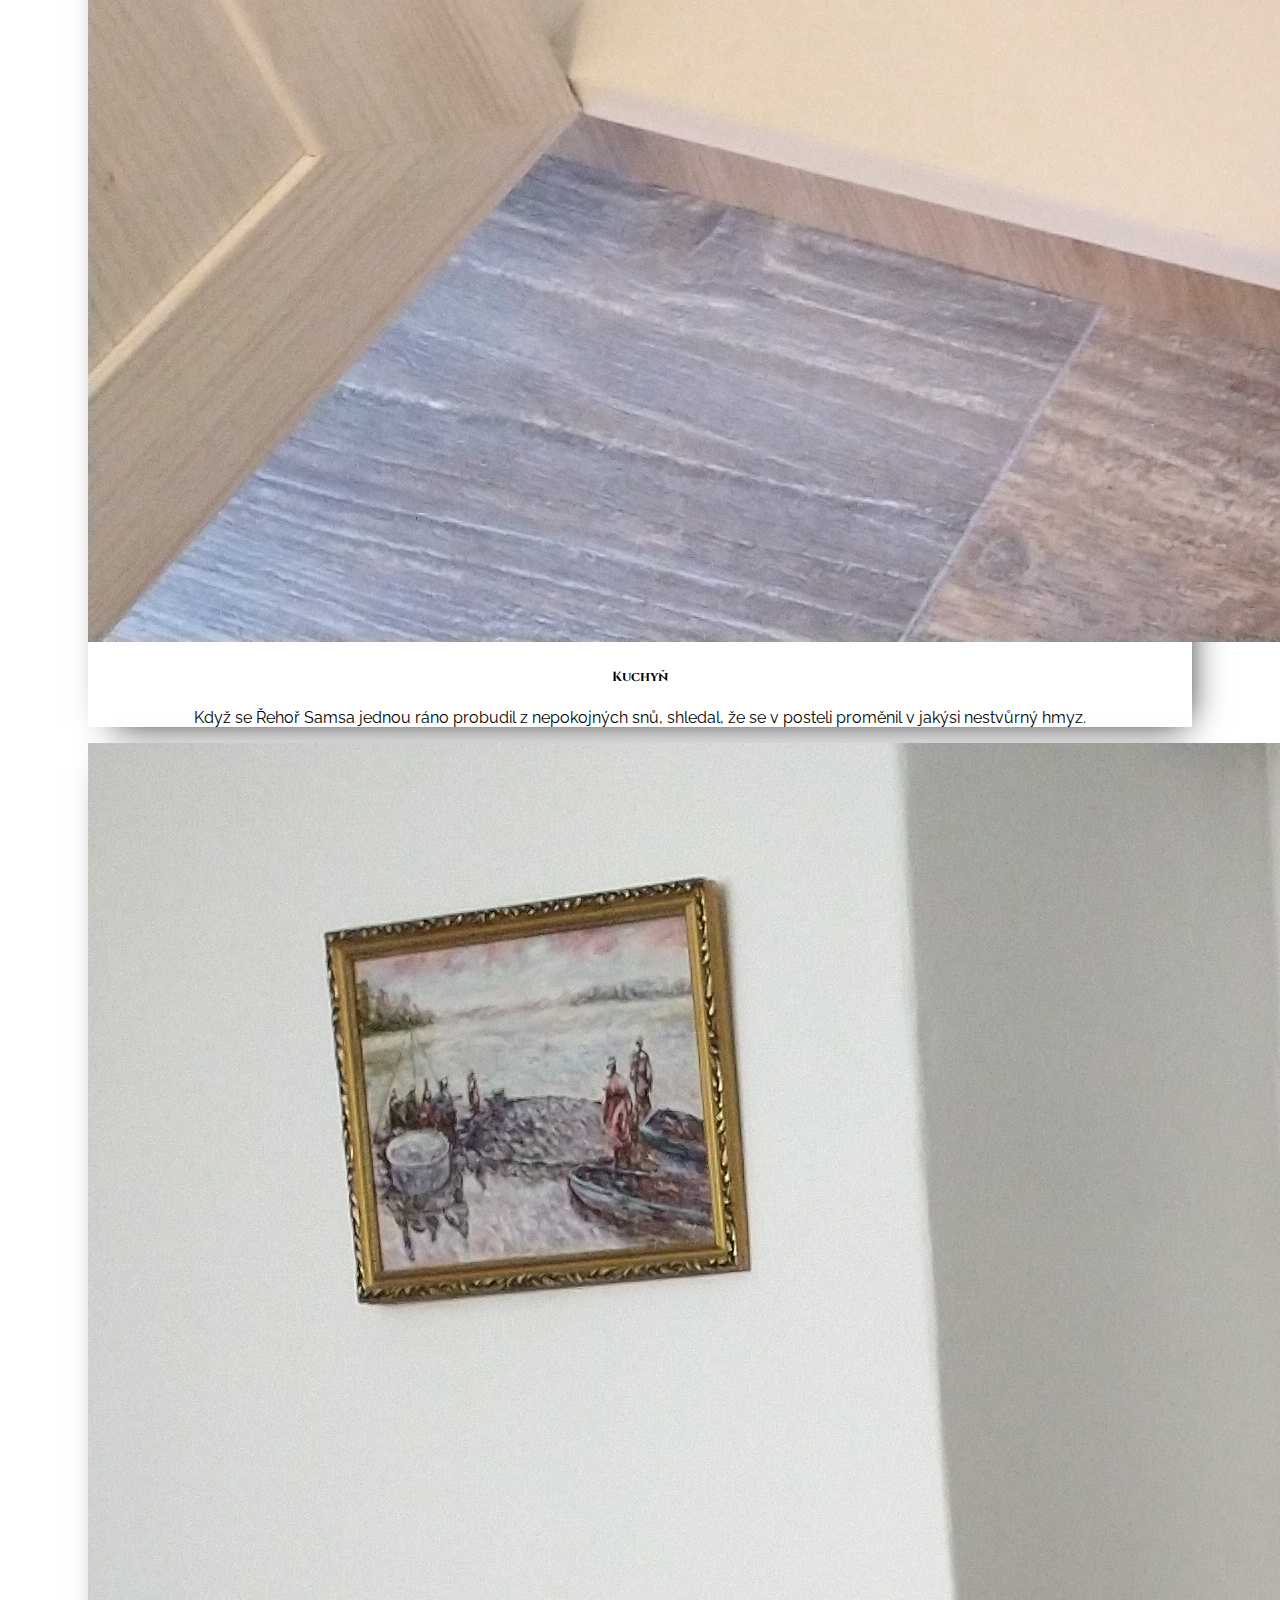
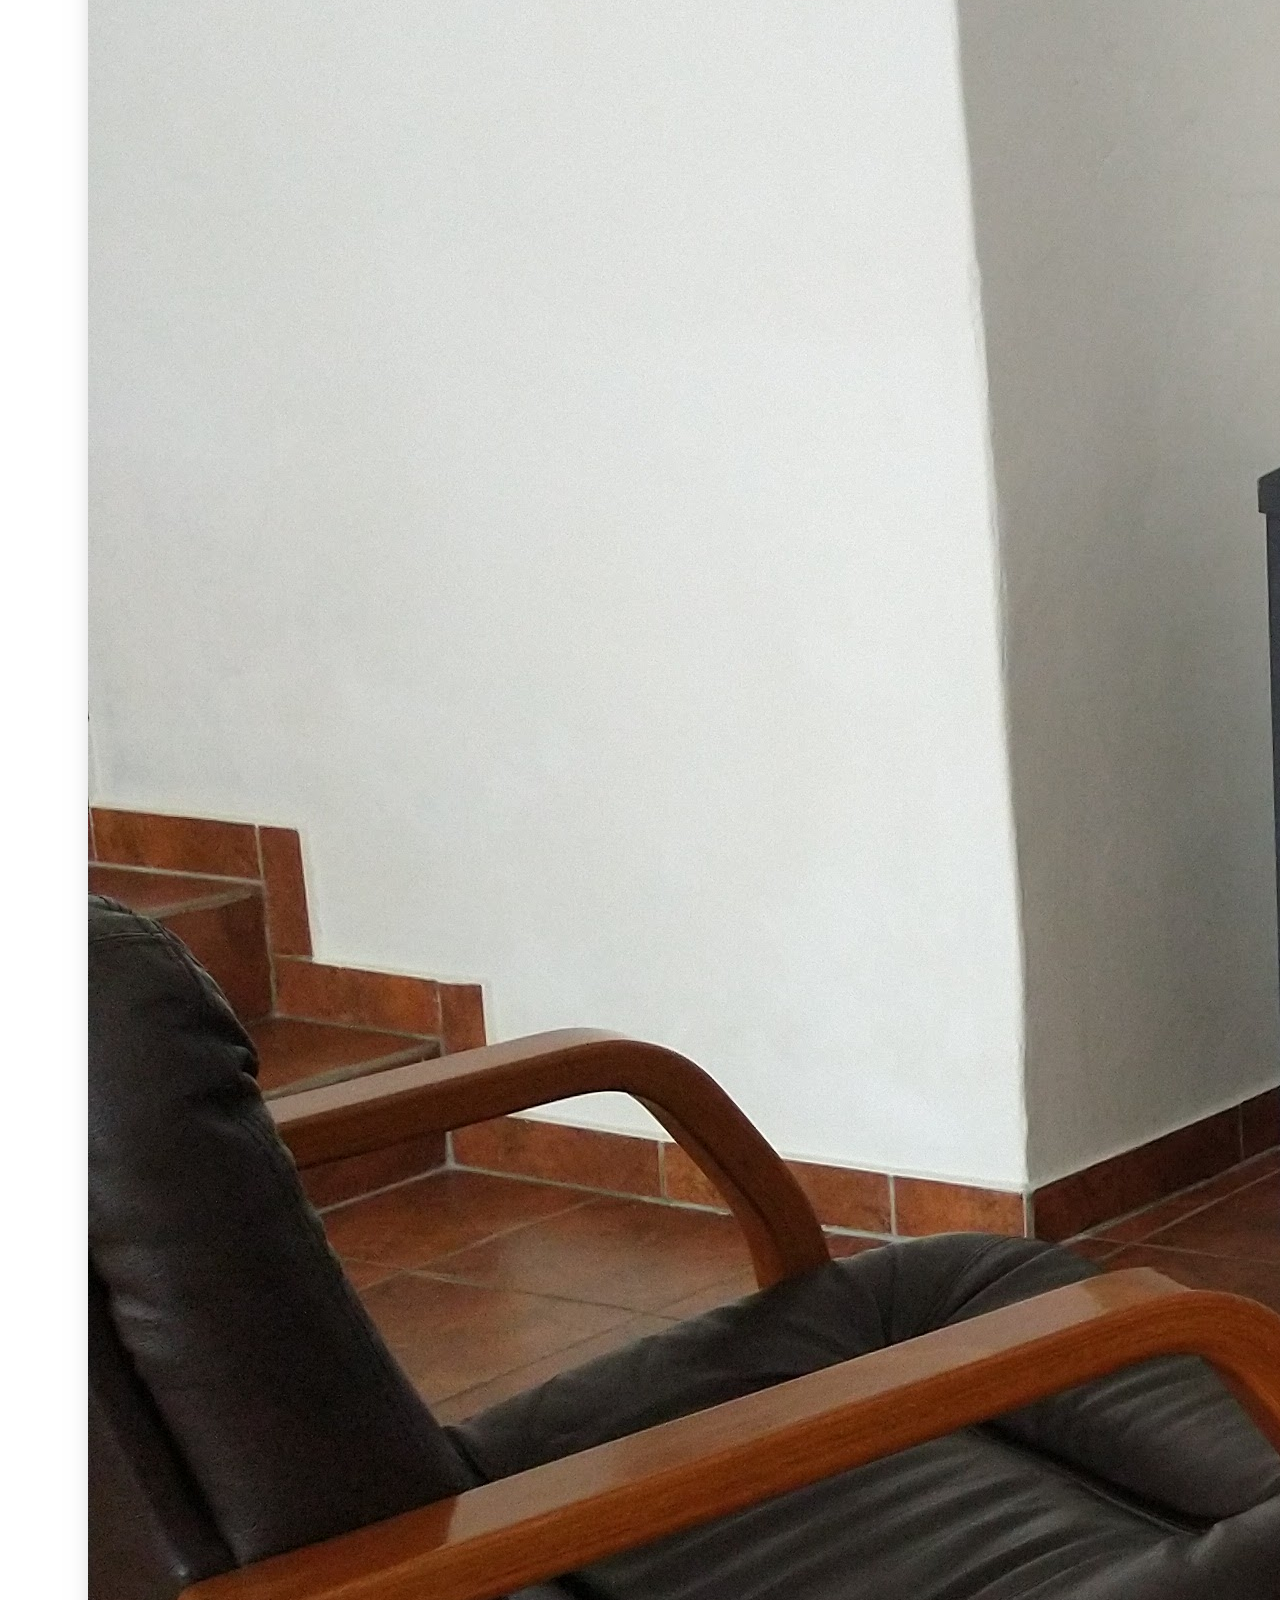
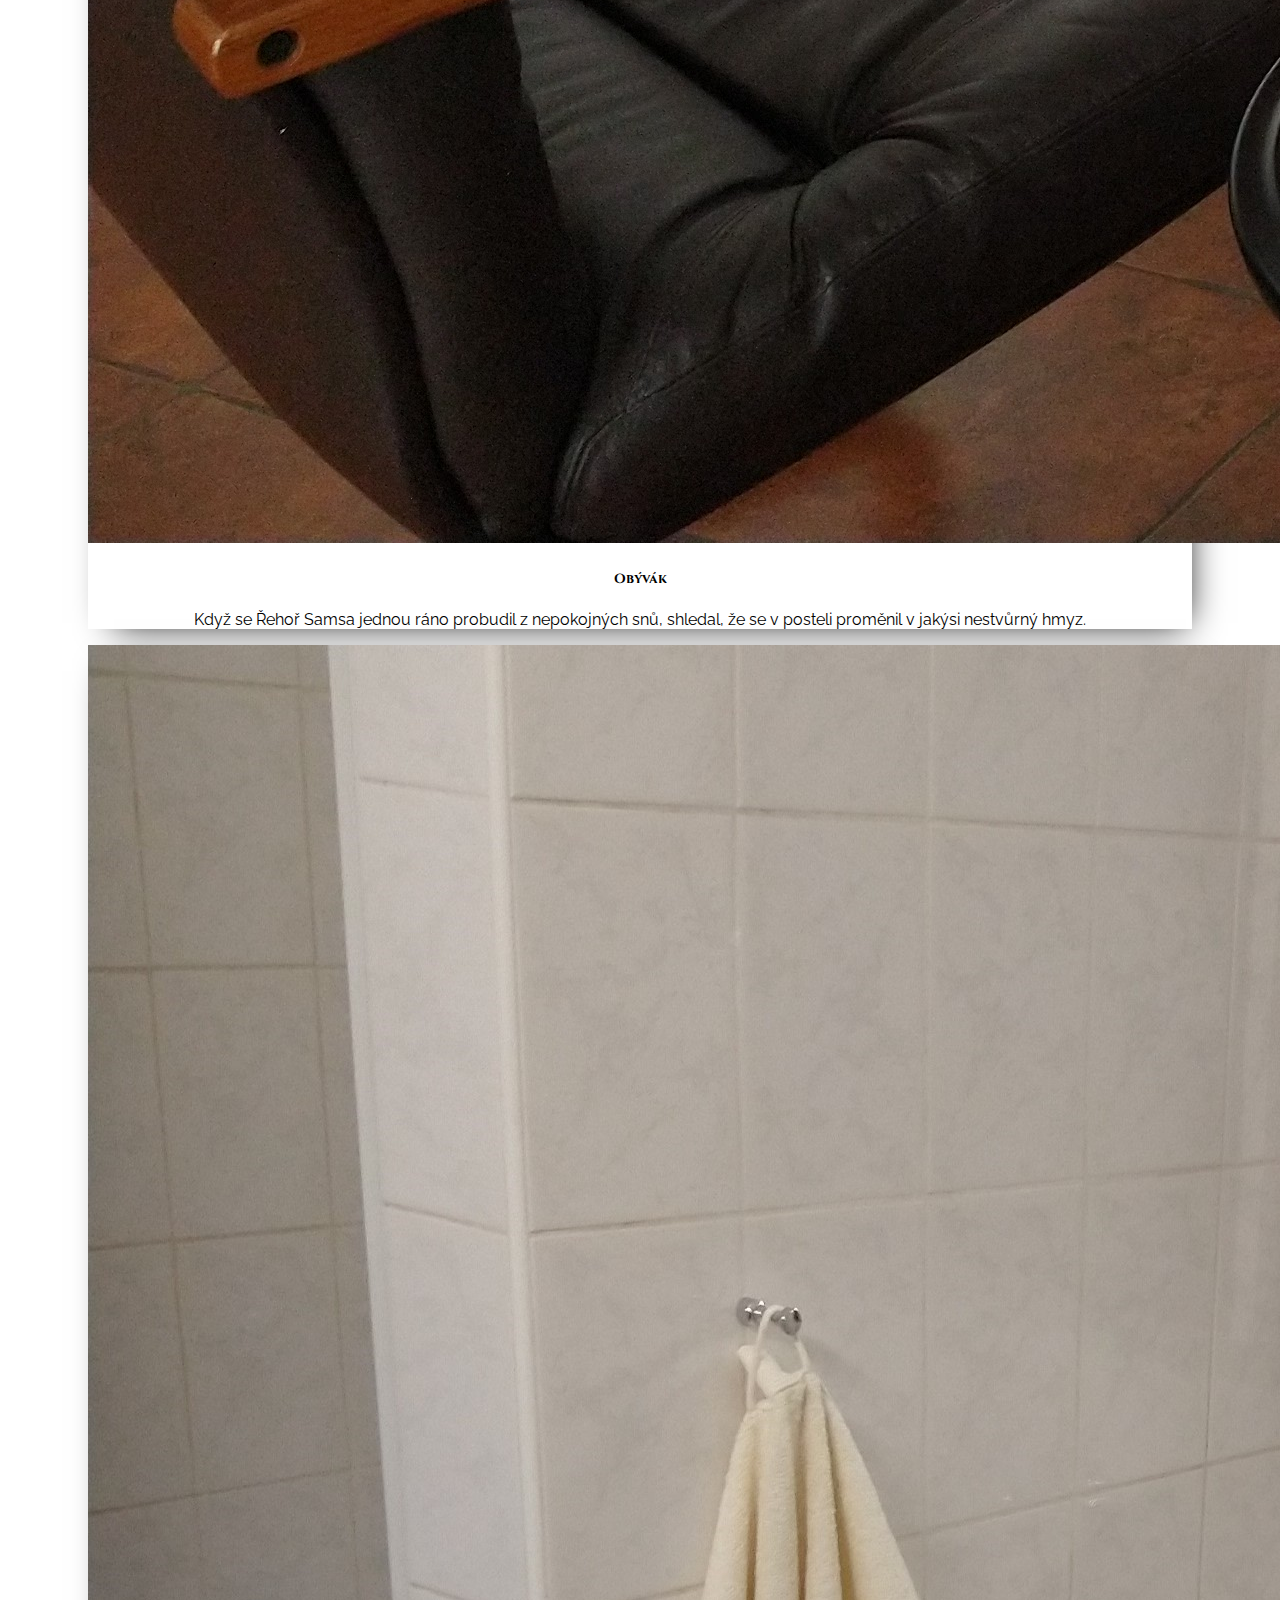
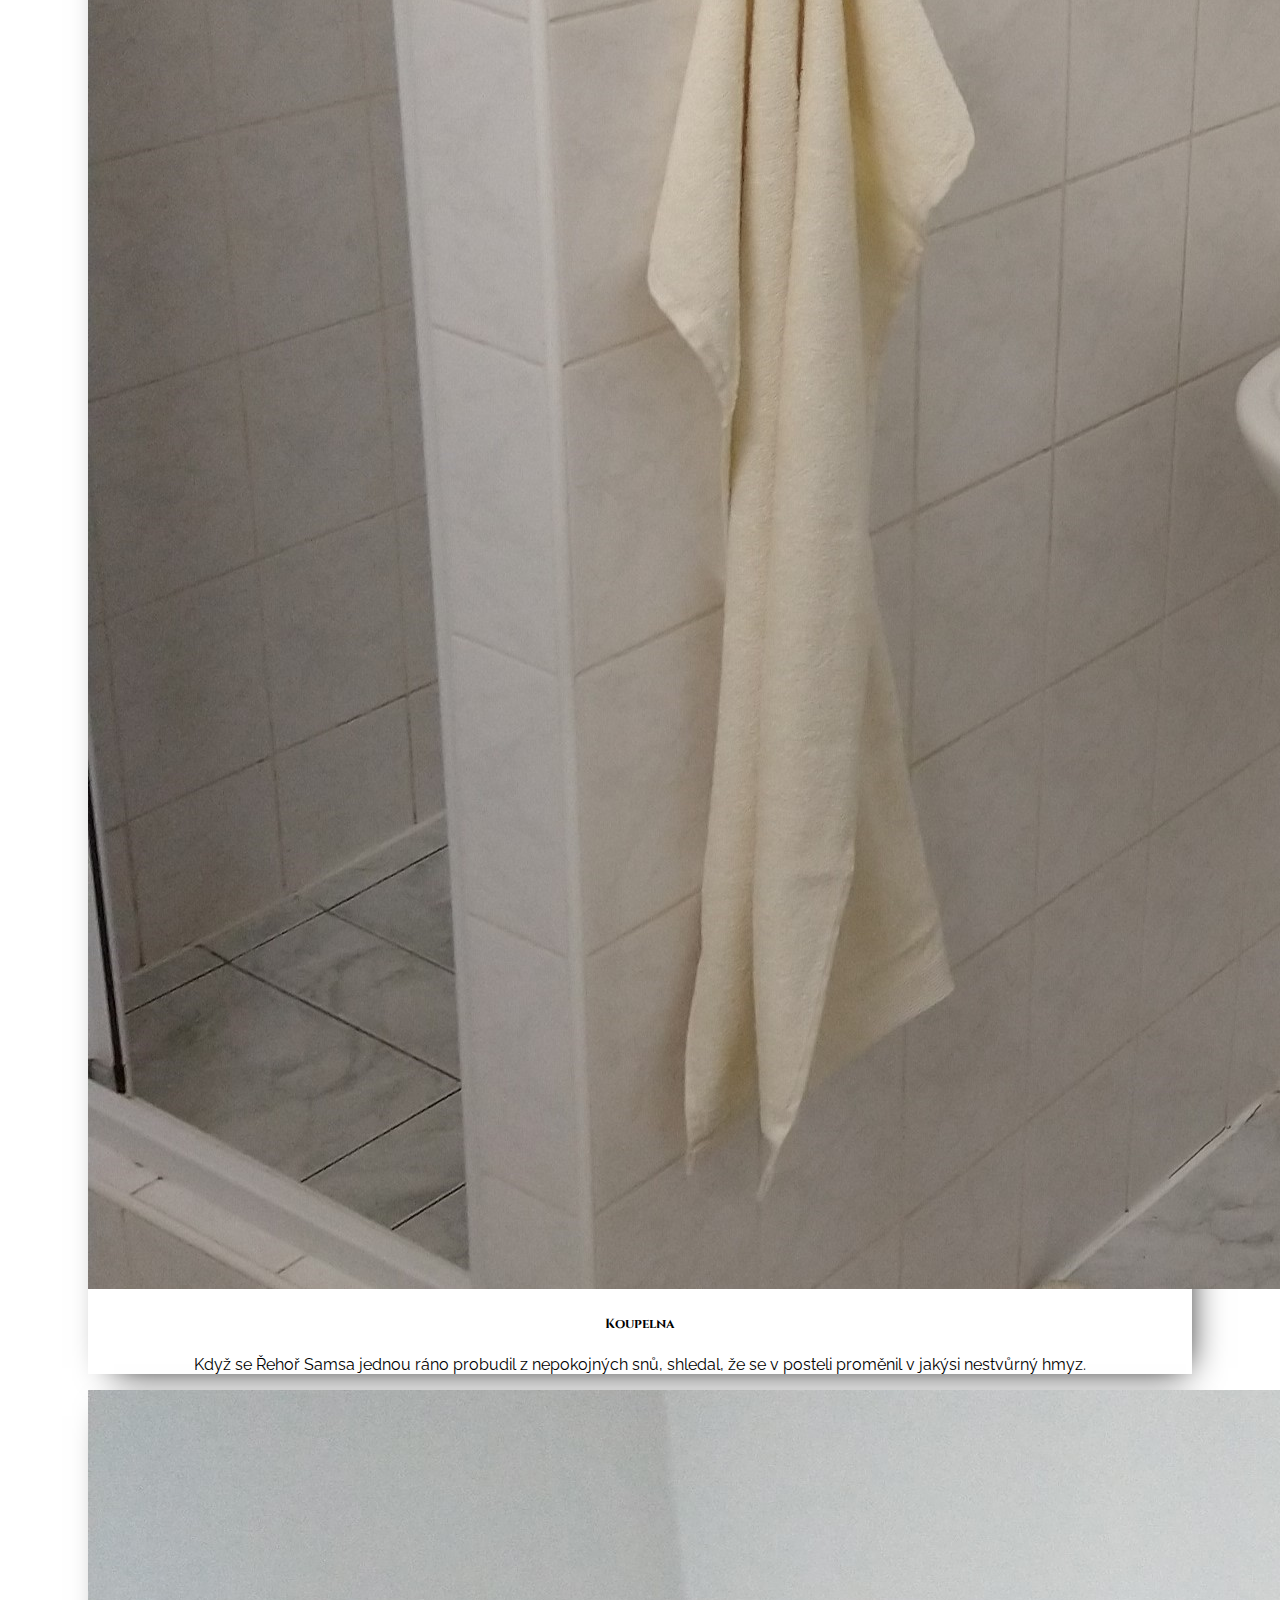
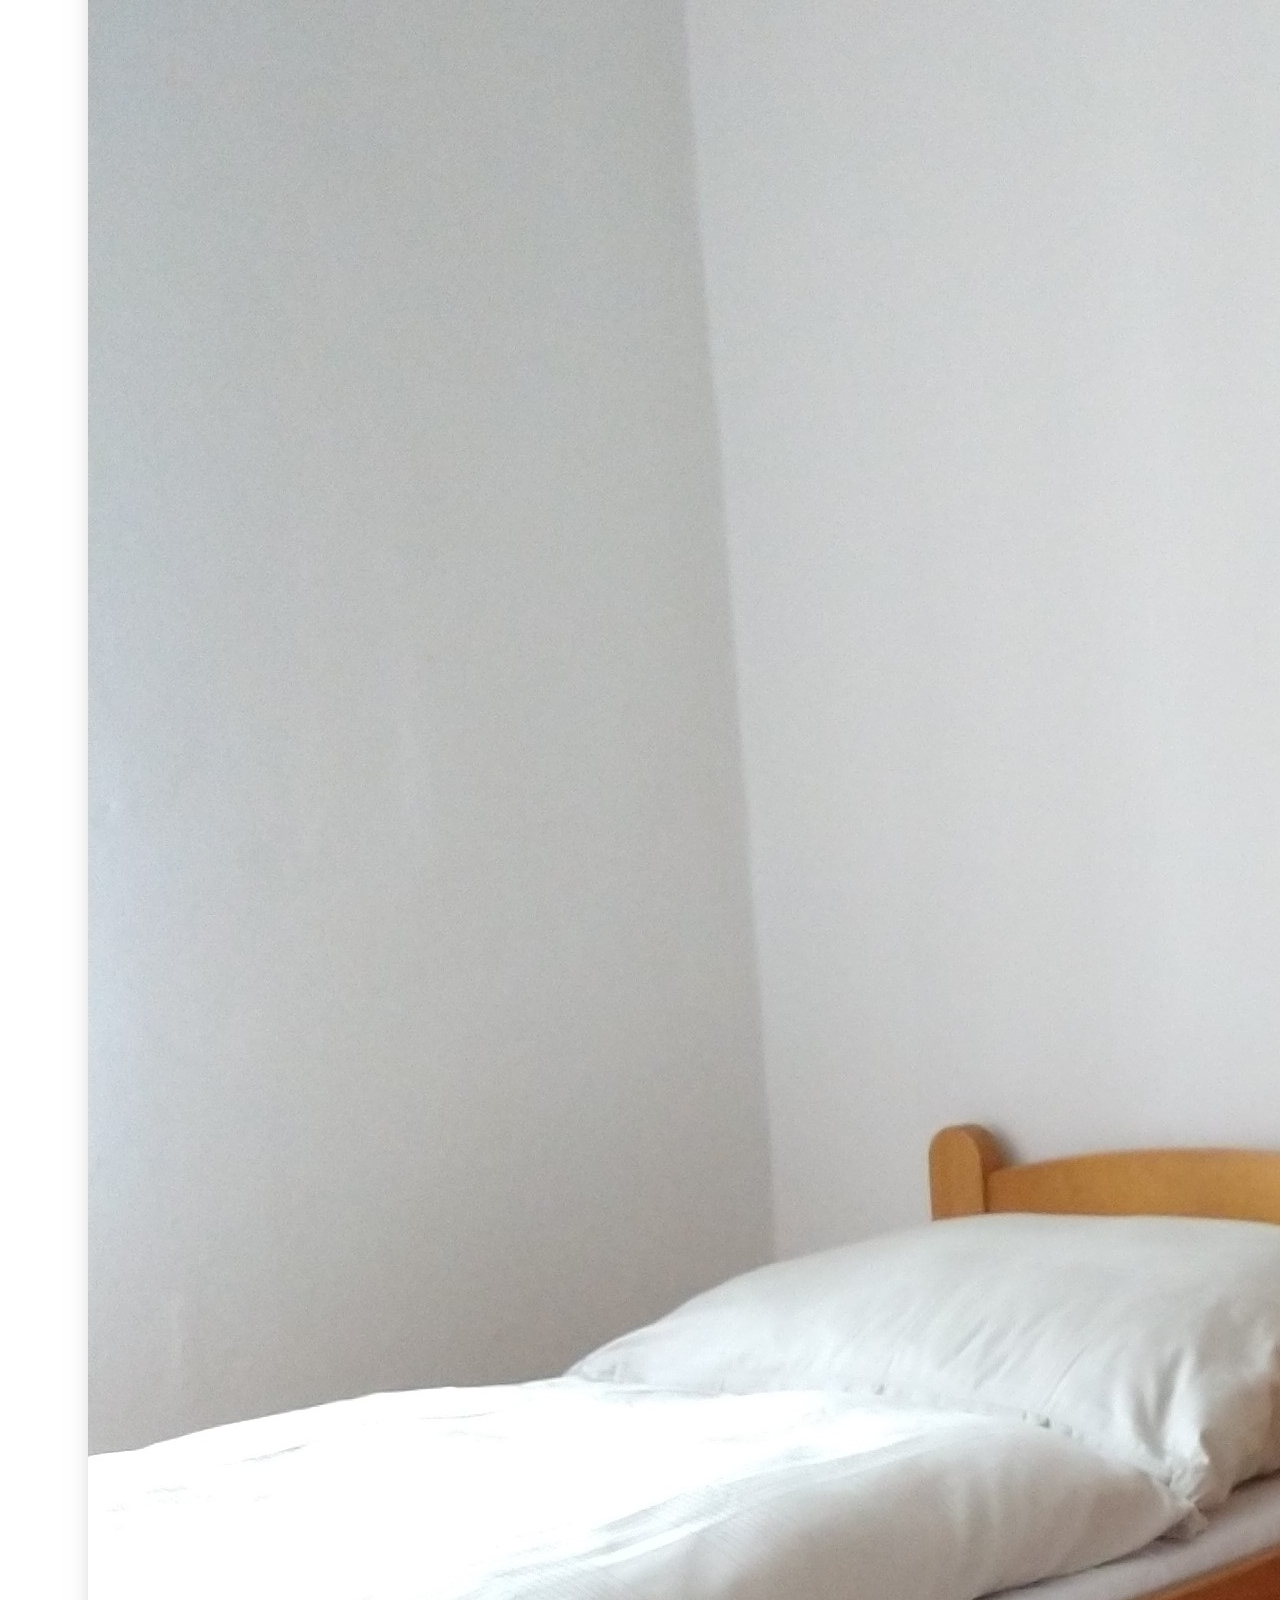
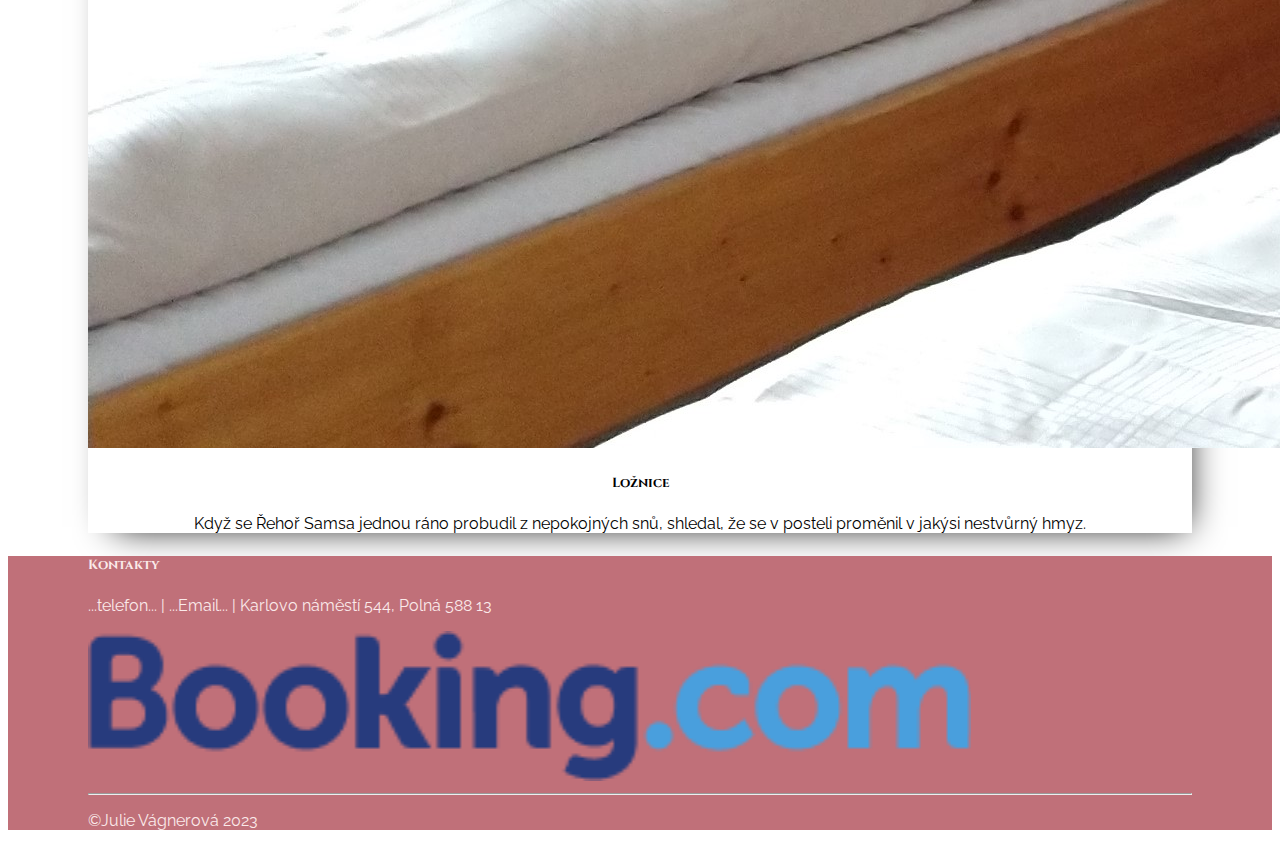
<file: vybaveni.html>
<!DOCTYPE html>
<html lang="cs-cz">
<head>
    <meta charset="UTF-8">
    <meta name="viewport" content="width=device-width, initial-scale=1.0">
    <link href="https://cdn.jsdelivr.net/npm/bootstrap@5.3.1/dist/css/bootstrap.min.css" rel="stylesheet" integrity="sha384-4bw+/aepP/YC94hEpVNVgiZdgIC5+VKNBQNGCHeKRQN+PtmoHDEXuppvnDJzQIu9" crossorigin="anonymous">
    <link rel="stylesheet" href="css/styl.css">
    <link rel="preconnect" href="https://fonts.googleapis.com">
    <link rel="preconnect" href="https://fonts.gstatic.com" crossorigin>
    <link href="https://fonts.googleapis.com/css2?family=Cinzel:wght@400;500;600&family=Raleway:wght@200;300;400;500;600;700&display=swap" rel="stylesheet">    
    <title>Vybaveni</title>

    <meta name="description" content="Ubytování apartmán Špuntárna Polná." />
    <meta name="keywords" content="ubytování Polná, pronájem, apartmán, Špuntárna" />

</head>
<body>
       <!--====== Navigační lišta začátek ======-->
       <section class="nav-bar ">
        <div class="container">
            <nav class="navbar navbar-expand-lg">
                <a class="navbar-brand" href="index.html"><img src="img/logo-2.jpg" alt="logo apartmánu" class=" logo img-fluid"></a>
                <button class="navbar-toggler" type="button" data-toggle="collapse" data-target="#navbarNav" aria-controls="navbarNavDropdown" aria-expanded="false" aria-label="Toggle navigation">
                  <span class="navbar-toggler-icon"></span>
                </button>
                <div class="collapse navbar-collapse justify-content-end" id="navbarNav">
                  <ul class="navbar-nav">
                    <li class="nav-item">
                        <a class="nav-link" href="index.html">Domů</a>
                      </li>
                    <li class="nav-item">
                      <a class="nav-link active" aria-current="page" href="vybaveni.html">Vybavení</a>
                    </li>
                    <li class="nav-item">
                      <a class="nav-link" href="polna.html">Polná</a>
                    </li>
                    <li class="nav-item">
                      <a class="nav-link" href="vylety.html">Výlety</a>
                    </li>
                    <li class="nav-item">
                        <a class="nav-link" href="fotogalerie.html">Fotogalerie</a>
                    </li>
                    <li class="nav-item mt-2">
                        <a class="tlacitko" href="rezervace.html">Rezervace</a>
                    </li>
                  </ul>
                </div>
            </nav>
        </div>
    </section>
    <!--====== Navigační lišta konec ======-->

    <!--====== Hero začátek ======-->
    <div class="hero-vybaveni">
     </div>
    <section class="background-svetleruzova">
        <div class="container py-5 px-4 py-xl-5 px-xl-6">
        <h2 class="tmaveruzova">Vybavení apartmánu</h2>
         <p class="vybaveni-text">
                        V našem apartmánu se budete cítit jako doma nebo ještě lépe!<br>
                        Nebudete rušeni, svým hostům přejeme soukromí. Velkorysé uspořádání celého bytu poskytuje dostatek prostoru a pohodlí pro všechny. <br>
                        Pro svou neobyčejně klidnou atmosféru je toto místo jako stvořeno k odpočinku. Přijďte a přesvědčte se.<br>
                        Dům se nachází na klidném a tichém náměstí v centru města.</p>
                
        </div>
    </section>
    <!--====== Hero konec ======-->

    <!--====== Karty začátek ======-->
    <section class="vybaveni-karty ">
        <div class="container py-5 px-4 py-xl-5 px-xl-6">
            <div class="row row-cols-1 row-cols-md-2 row-cols-lg-4 g-4">
                <div class="col">
                  <div class="card h-100">
                    <img src="img/karta-kuchyn.jpg" class="card-img-top" alt="...">
                    <div class="card-body">
                      <h5 class="card-title">Kuchyň</h5>
                      <p class="card-text">Když se Řehoř Samsa jednou ráno probudil z nepokojných snů, shledal, že se v posteli proměnil v jakýsi nestvůrný hmyz.

                      </p>
                    </div>
                  </div>
                </div>
                <div class="col">
                  <div class="card h-100">
                    <img src="img/karta-obyvak.jpg" class="card-img-top" alt="...">
                    <div class="card-body">
                      <h5 class="card-title">Obývák</h5>
                      <p class="card-text">Když se Řehoř Samsa jednou ráno probudil z nepokojných snů, shledal, že se v posteli proměnil v jakýsi nestvůrný hmyz.

                      </p>
                    </div>
                  </div>
                </div>
                <div class="col">
                  <div class="card h-100">
                    <img src="img/karta-koupelna-2.jpg" class="card-img-top" alt="...">
                    <div class="card-body">
                      <h5 class="card-title">Koupelna</h5>
                      <p class="card-text">Když se Řehoř Samsa jednou ráno probudil z nepokojných snů, shledal, že se v posteli proměnil v jakýsi nestvůrný hmyz.

                      </p>
                    </div>
                  </div>
                </div>
                <div class="col">
                  <div class="card h-100">
                    <img src="img/karta-loznice.jpg" class="card-img-top" alt="...">
                    <div class="card-body">
                      <h5 class="card-title">Ložnice</h5>
                      <p class="card-text">Když se Řehoř Samsa jednou ráno probudil z nepokojných snů, shledal, že se v posteli proměnil v jakýsi nestvůrný hmyz.

                      </p>
                    </div>
                  </div>
                </div>

              </div>
    </section>
    <!--====== Karty konec ======-->


  <!--====== Patička začátek ======-->   
  <section class="paticka background-tmaveruzova svetleruzova">
    <div class="container pt-5 px-4 pt-xl-5 px-xl-6">
      <div class="row">
        <div class="col-sm-12 col-md-6">
          <h5>Kontakty</h5>
          <p>...telefon... | ...Email... | Karlovo náměstí 544, Polná 588 13</p>
        </div>
        <div class="col-sm-12 col-md-6 align-self-end">
          <a class="float-end " href="https://www.booking.com/hotel/cz/apartman-spuntarna.cs.html?aid=318615&label=New_Czech_CS_5226362425-hguKzeUDx5wVngMHZ4sx6AS217273308917%3Apl%3Ata%3Ap1%3Ap2%3Aac%3Aap%3Aneg&sid=a7d4a2e692a89658b842bb8b0b4a9c7c&dest_id=-552999&dest_type=city&group_adults=2&hapos=1&hpos=1&no_rooms=1&req_adults=2&room1=A%2CA&sb_price_type=total&sr_order=popularity&srepoch=1694419290&srpvid=44c2386bdb5a0214&type=total&ucfs=1&activeTab=main"><img src="img/booking-logo.png" alt="booking.com logo"></a>
        </div>
        <hr>
      <p class="float-end">©Julie Vágnerová 2023</p>
      </div>
      
    </div>
  </section>
  <!--====== Patička konec ======-->   

    <script src="https://code.jquery.com/jquery-3.2.1.slim.min.js" integrity="sha384-KJ3o2DKtIkvYIK3UENzmM7KCkRr/rE9/Qpg6aAZGJwFDMVNA/GpGFF93hXpG5KkN" crossorigin="anonymous"></script>
    <script src="https://cdn.jsdelivr.net/npm/popper.js@1.12.9/dist/umd/popper.min.js" integrity="sha384-ApNbgh9B+Y1QKtv3Rn7W3mgPxhU9K/ScQsAP7hUibX39j7fakFPskvXusvfa0b4Q" crossorigin="anonymous"></script>
    <script src="https://cdn.jsdelivr.net/npm/bootstrap@4.0.0/dist/js/bootstrap.min.js" integrity="sha384-JZR6Spejh4U02d8jOt6vLEHfe/JQGiRRSQQxSfFWpi1MquVdAyjUar5+76PVCmYl" crossorigin="anonymous"></script>
</body>
</html>
</file>
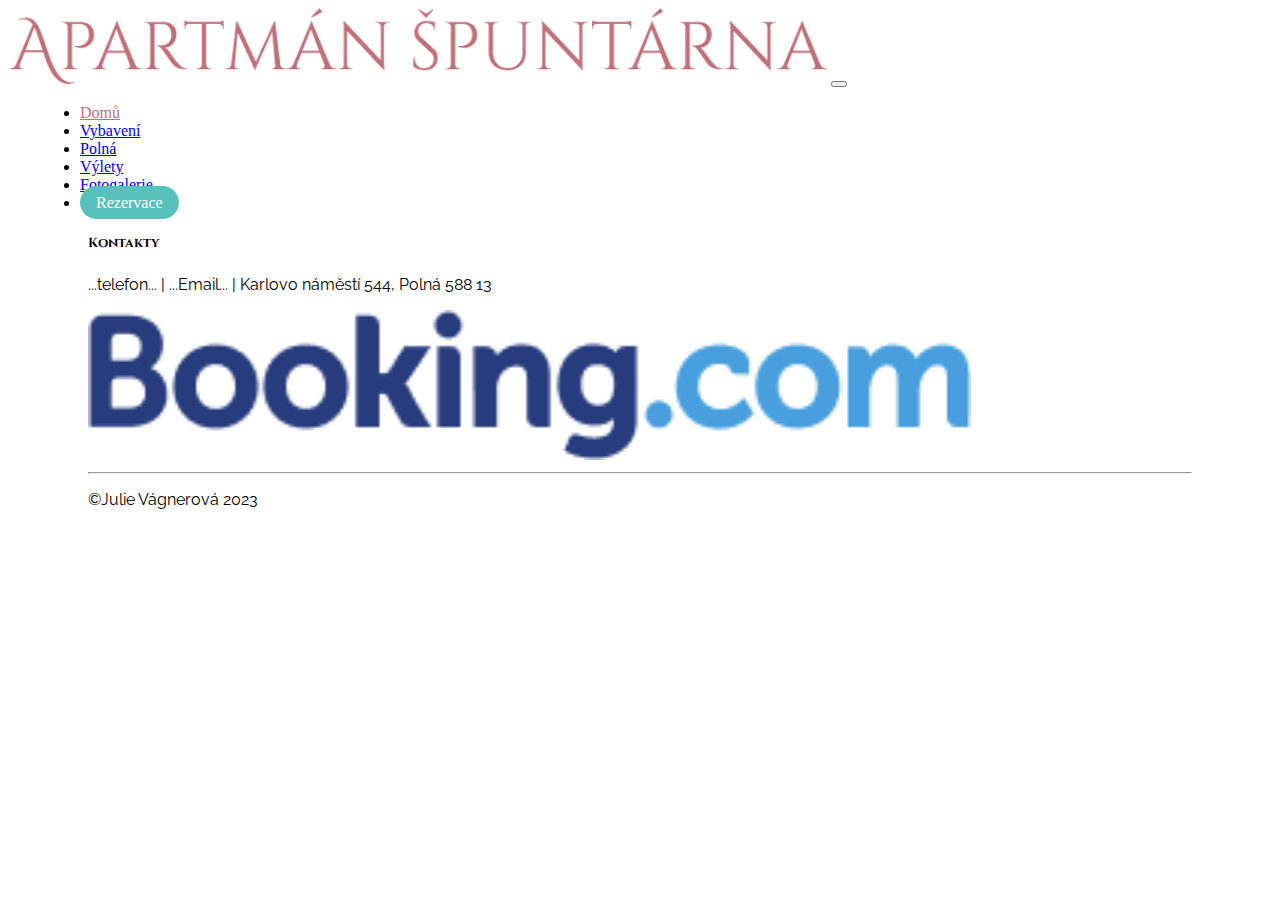
<file: vylety.html>
<!DOCTYPE html>
<html lang="cs-cz">
<head>
    <meta charset="UTF-8">
    <meta name="viewport" content="width=device-width, initial-scale=1.0">
    <link href="https://cdn.jsdelivr.net/npm/bootstrap@5.3.1/dist/css/bootstrap.min.css" rel="stylesheet" integrity="sha384-4bw+/aepP/YC94hEpVNVgiZdgIC5+VKNBQNGCHeKRQN+PtmoHDEXuppvnDJzQIu9" crossorigin="anonymous">
    <link rel="stylesheet" href="css/styl.css">
    <link rel="preconnect" href="https://fonts.googleapis.com">
    <link rel="preconnect" href="https://fonts.gstatic.com" crossorigin>
    <link href="https://fonts.googleapis.com/css2?family=Cinzel:wght@400;500;600&family=Raleway:wght@200;300;400;500;600;700&display=swap" rel="stylesheet">    
    <title>Vylety</title>

    <meta name="description" content="Ubytování apartmán Špuntárna Polná." />
    <meta name="keywords" content="ubytování Polná, pronájem, apartmán, Špuntárna" />

</head>
<body>
    <!--====== Navigační lišta začátek ======-->
    <section class="nav-bar ">
        <div class="container">
            <nav class="navbar navbar-expand-lg">
                <a class="navbar-brand" href="index.html"><img src="img/logo-2.jpg" alt="logo apartmánu" class=" logo img-fluid"></a>
                <button class="navbar-toggler" type="button" data-toggle="collapse" data-target="#navbarNav" aria-controls="navbarNavDropdown" aria-expanded="false" aria-label="Toggle navigation">
                  <span class="navbar-toggler-icon"></span>
                </button>
                <div class="collapse navbar-collapse justify-content-end" id="navbarNav">
                  <ul class="navbar-nav">
                    <li class="nav-item">
                      <a class="nav-link active" aria-current="page" href="index.html">Domů</a>
                    </li>
                    <li class="nav-item">
                      <a class="nav-link" href="vybaveni.html">Vybavení</a>
                    </li>
                    <li class="nav-item">
                      <a class="nav-link" href="polna.html">Polná</a>
                    </li>
                    <li class="nav-item">
                      <a class="nav-link" href="vylety.html">Výlety</a>
                    </li>
                    <li class="nav-item">
                        <a class="nav-link" href="fotogalerie.html">Fotogalerie</a>
                    </li>
                    <li class="nav-item mt-2">
                        <a class="tlacitko" href="rezervace.html">Rezervace</a>
                    </li>
                  </ul>
                </div>
            </nav>
        </div>
    </section>
    <!--====== Navigační lišta konec ======-->


    <!--====== Patička začátek ======-->   
  <section class="paticka">
    <div class="container pt-5 px-4 pt-xl-5 px-xl-6">
      <div class="row">
        <div class="col-sm-12 col-md-6">
          <h5>Kontakty</h5>
          <p>...telefon... | ...Email... | Karlovo náměstí 544, Polná 588 13</p>
        </div>
        <div class="col-sm-12 col-md-6 align-self-end">
          <a class="float-end " href="https://www.booking.com/hotel/cz/apartman-spuntarna.cs.html?aid=318615&label=New_Czech_CS_5226362425-hguKzeUDx5wVngMHZ4sx6AS217273308917%3Apl%3Ata%3Ap1%3Ap2%3Aac%3Aap%3Aneg&sid=a7d4a2e692a89658b842bb8b0b4a9c7c&dest_id=-552999&dest_type=city&group_adults=2&hapos=1&hpos=1&no_rooms=1&req_adults=2&room1=A%2CA&sb_price_type=total&sr_order=popularity&srepoch=1694419290&srpvid=44c2386bdb5a0214&type=total&ucfs=1&activeTab=main"><img src="img/booking-logo.png" alt="booking.com logo"></a>
        </div>
        <hr>
      <p class="float-end">©Julie Vágnerová 2023</p>
      </div>
      
    </div>
  </section>
  <!--====== Patička konec ======-->   

   

        <script src="https://code.jquery.com/jquery-3.2.1.slim.min.js" integrity="sha384-KJ3o2DKtIkvYIK3UENzmM7KCkRr/rE9/Qpg6aAZGJwFDMVNA/GpGFF93hXpG5KkN" crossorigin="anonymous"></script>
        <script src="https://cdn.jsdelivr.net/npm/popper.js@1.12.9/dist/umd/popper.min.js" integrity="sha384-ApNbgh9B+Y1QKtv3Rn7W3mgPxhU9K/ScQsAP7hUibX39j7fakFPskvXusvfa0b4Q" crossorigin="anonymous"></script>
        <script src="https://cdn.jsdelivr.net/npm/bootstrap@4.0.0/dist/js/bootstrap.min.js" integrity="sha384-JZR6Spejh4U02d8jOt6vLEHfe/JQGiRRSQQxSfFWpi1MquVdAyjUar5+76PVCmYl" crossorigin="anonymous"></script>
    </body>
</html>
</file>
<file: css/styl.css>
/* ************ layout začátek ************* */

@media (min-width: 1200px) {
    .pt-xl-6,
    .py-xl-6 {
      padding-top: 5rem !important;
    }

    .pr-xl-6,
    .px-xl-6 {
      padding-right: 5rem !important;
    }

    .pb-xl-6,
    .py-xl-6 {
      padding-bottom: 5rem !important;
    }

    .pl-xl-6,
    .px-xl-6 {
      padding-left: 5rem !important;
    }
}

/* ************ layout konec ************* */

/* ********* Fonty začátek ********** */

h1 {
    font-family: 'Cinzel', serif;
    
}
h2 {
    font-family: 'Cinzel', serif;
    text-align: center;
    
}
h5 {
    font-family: 'Cinzel', serif;
    
}

p {
    font-family: 'Raleway', sans-serif;
    
}

/* ********* Fonty konec ********** */

/* ********* Barvy pozadí a nadpisů začátek ********** */

.background-svetleruzova {
    background-color: #FBEAEA;
  }
  .background-tmaveruzova {
    background-color:#C07079;
  }
  .tmaveruzova {
    color: #C07079;
  }
  .svetleruzova {
    color: #FBEAEA;
  }
  .tyrkysova {
    color: #58C1BB;
  }

/* ********* Barvy pozadí a nadpisů konec ********** */

/* ********* Navigační lišta start ********** */
.collapse {
    z-index: 1;
}
.logo {
    
    max-width: 64vw;
    width: 100%;
}
.nav-item {
    margin-left: 2rem;
    margin-right: 2rem;

}
.nav-link {
    transition: all 0.4s ease-in-out;
}
.nav-link:hover {
    color: #C07079 ;
}
.nav-item .tlacitko {
    text-decoration: none;
    color: white;
    background-color: #58C1BB;
    padding: 0.5rem 1rem;
    border-radius: 3rem;
    transition: all 0.5s ease-in-out;
   
}
.nav-item .tlacitko:hover {
    background-color: #C07079;
}
.nav-link.active {
    color: #C07079 !important;
}

/* ********* Navigační lišta konec ********** */

/* ********* Hero start ********** */

.hero-image {
  background-image: linear-gradient(rgba(0, 0, 0, 0.5), rgba(0, 0, 0, 0.5)), url('../img/background.jpg');
  height: 80vh;
  background-position: center;
  background-size: cover;
  
}

.hero-text {
  text-align: center;
  position: absolute;
  top: 50%;
  left: 50%;
  transform: translate(-50%, -50%);
  color: white;
  z-index: 0;
}
/* ********* Hero konec ********** */

/* ********* Vybavení start ********** */

.vybaveni .tlacitko {
    text-decoration: none;
    color: white;
    background-color: #C07079;
    padding: 0.5rem 1rem;
    border-radius: 3rem;
    transition: all 0.5s ease-in-out;
    
}
.vybaveni .tlacitko:hover {
    background-color: #58C1BB;
}
.vybaveni p {
    text-align: center;
}
/* ********* Vybavení konec ********** */

/* ********* Hlavní karty start ********** */
.hlavni-karty .card-img-top {
    max-width: 25%;
   
}
.card-text {
    text-align: center;
}

.hlavni-karty .card {
    border-radius: 0%;
    box-shadow: 12px 10px 34px 4px rgba(0,0,0,0.2);

}
/* ********* Hlavní karty konec ********** */

/* ********* O městě Polná start ********** */
.pametihodnosti {
    text-align: center;
}

.pametihodnosti .tlacitko {

 text-decoration: none;
    color: white;
    background-color: #58C1BB;
    padding: 0.5rem 1rem;
    border-radius: 3rem;
    transition: all 0.5s ease-in-out;
   
}
.pametihodnosti .tlacitko:hover {
    background-color: #C07079;
}
/* ********* O městě Polná konec ********** */

/* ********* Patička začátek ********** */

.paticka img {
    width: 80%;
}

/* ********* Patička konec ********** */








/* ********* VYBAVENÍ ********** */


/* ********* Hero začátek ********** */
.vybaveni-obrazek {
    height: 50vh;
    
}

.hero-vybaveni {
    background-image: linear-gradient(rgba(0, 0, 0, 0.5), rgba(0, 0, 0, 0.5)), url('../img/vybaveni-loznice-2.jpg');
    height: 50vh;
    background-position: center;
    background-size: cover;
    
  }

  
/* ********* Hero konec ********** */

/* ********* Vybaveni karty začátek ********** */

.vybaveni-text {
    text-align: center;
 }
.vybaveni-karty .card {
    border: 0px;
    box-shadow: 10px 10px 35px -16px rgba(0,0,0,1);
    text-align: center;

}

/* ********* Vybavení karty konec ********** */






/* ********* REZERVACE ********** */

/* ********* Ceník začátek ********** */
.cenik th {
    padding-right: 6rem;
}

/* ********* Ceník konec ********** */

/* ********* Rezervace začátek ********** */
.rezervace {
    text-align: center;
}

/* ********* Rezervace konec ********** */

/* ********* Mapa začátek ********** */
.google-mapa {
   
    padding-bottom: 30%;
    position: relative;
}

.google-mapa iframe {
    height: 100%;
    width: 100%;
    left: 0;
    top: 0;
    position: absolute;
}
/* ********* Mapa konec ********** */
</file>
